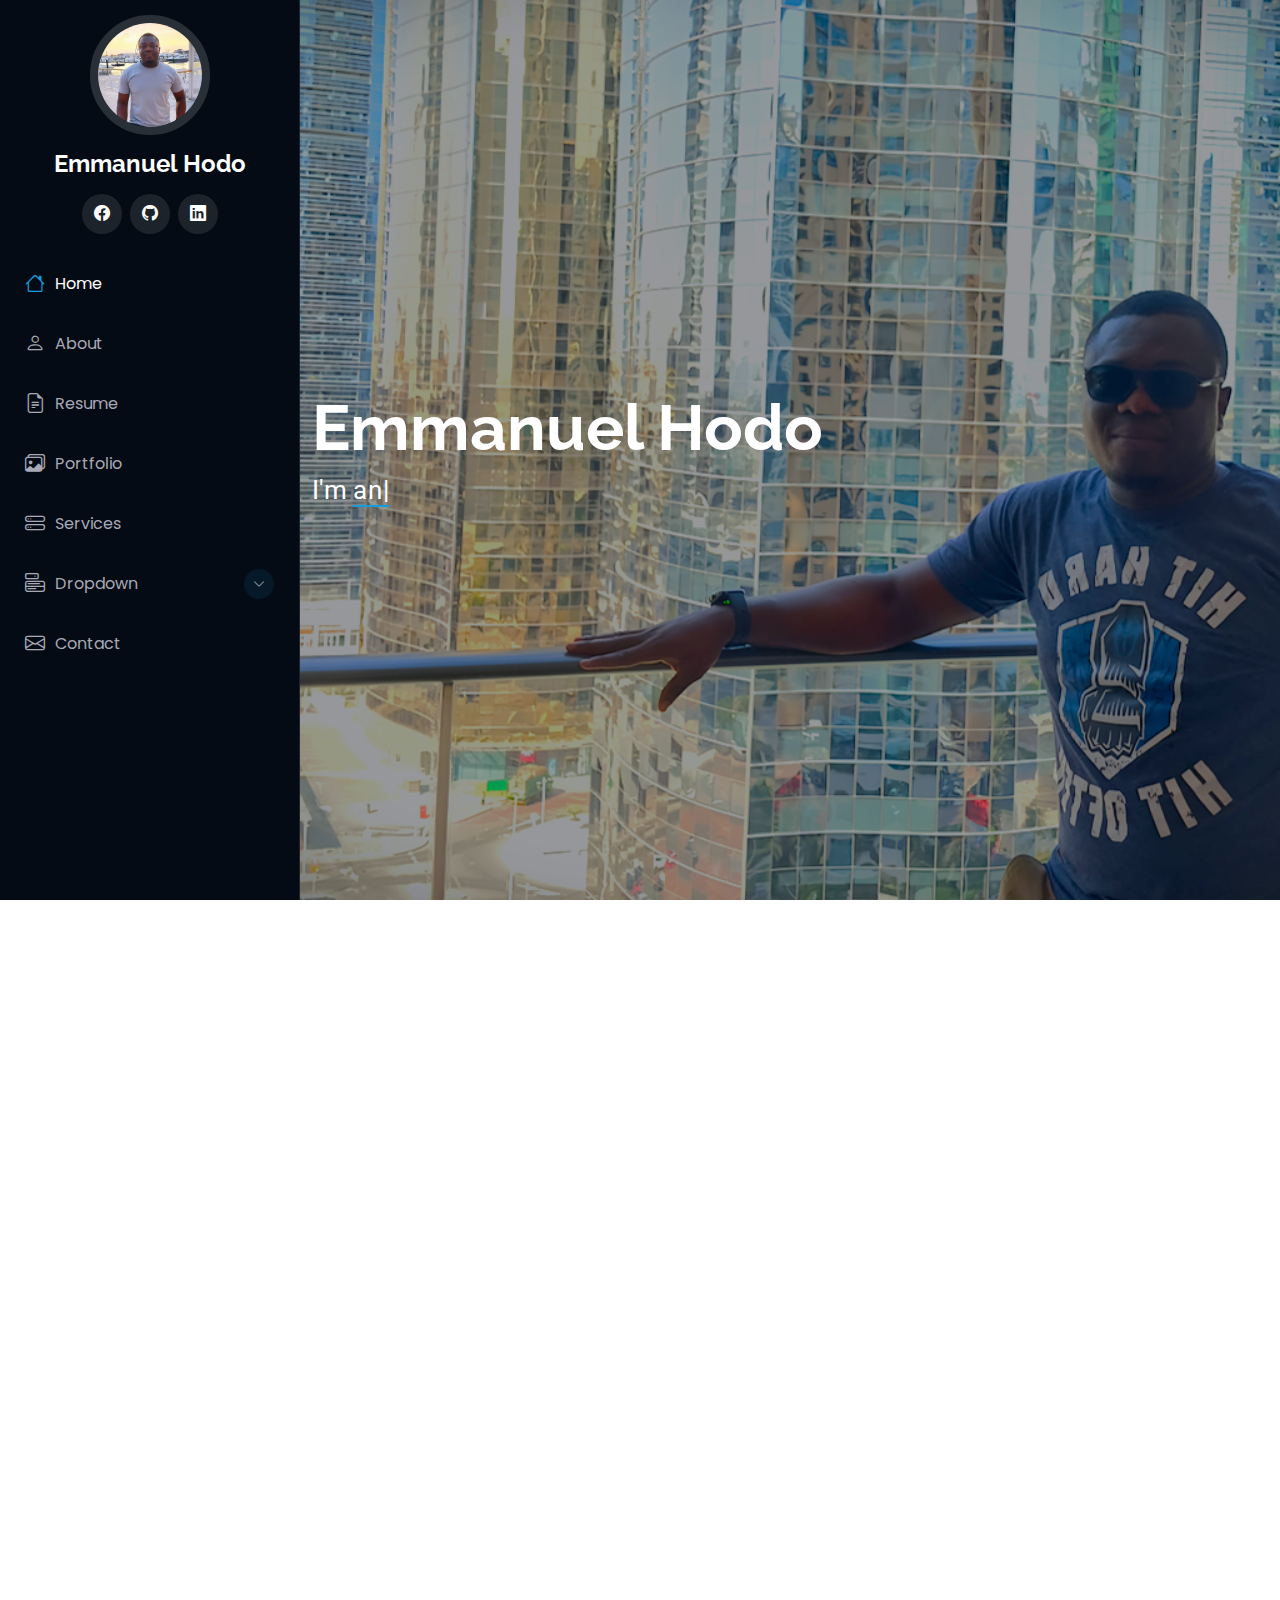
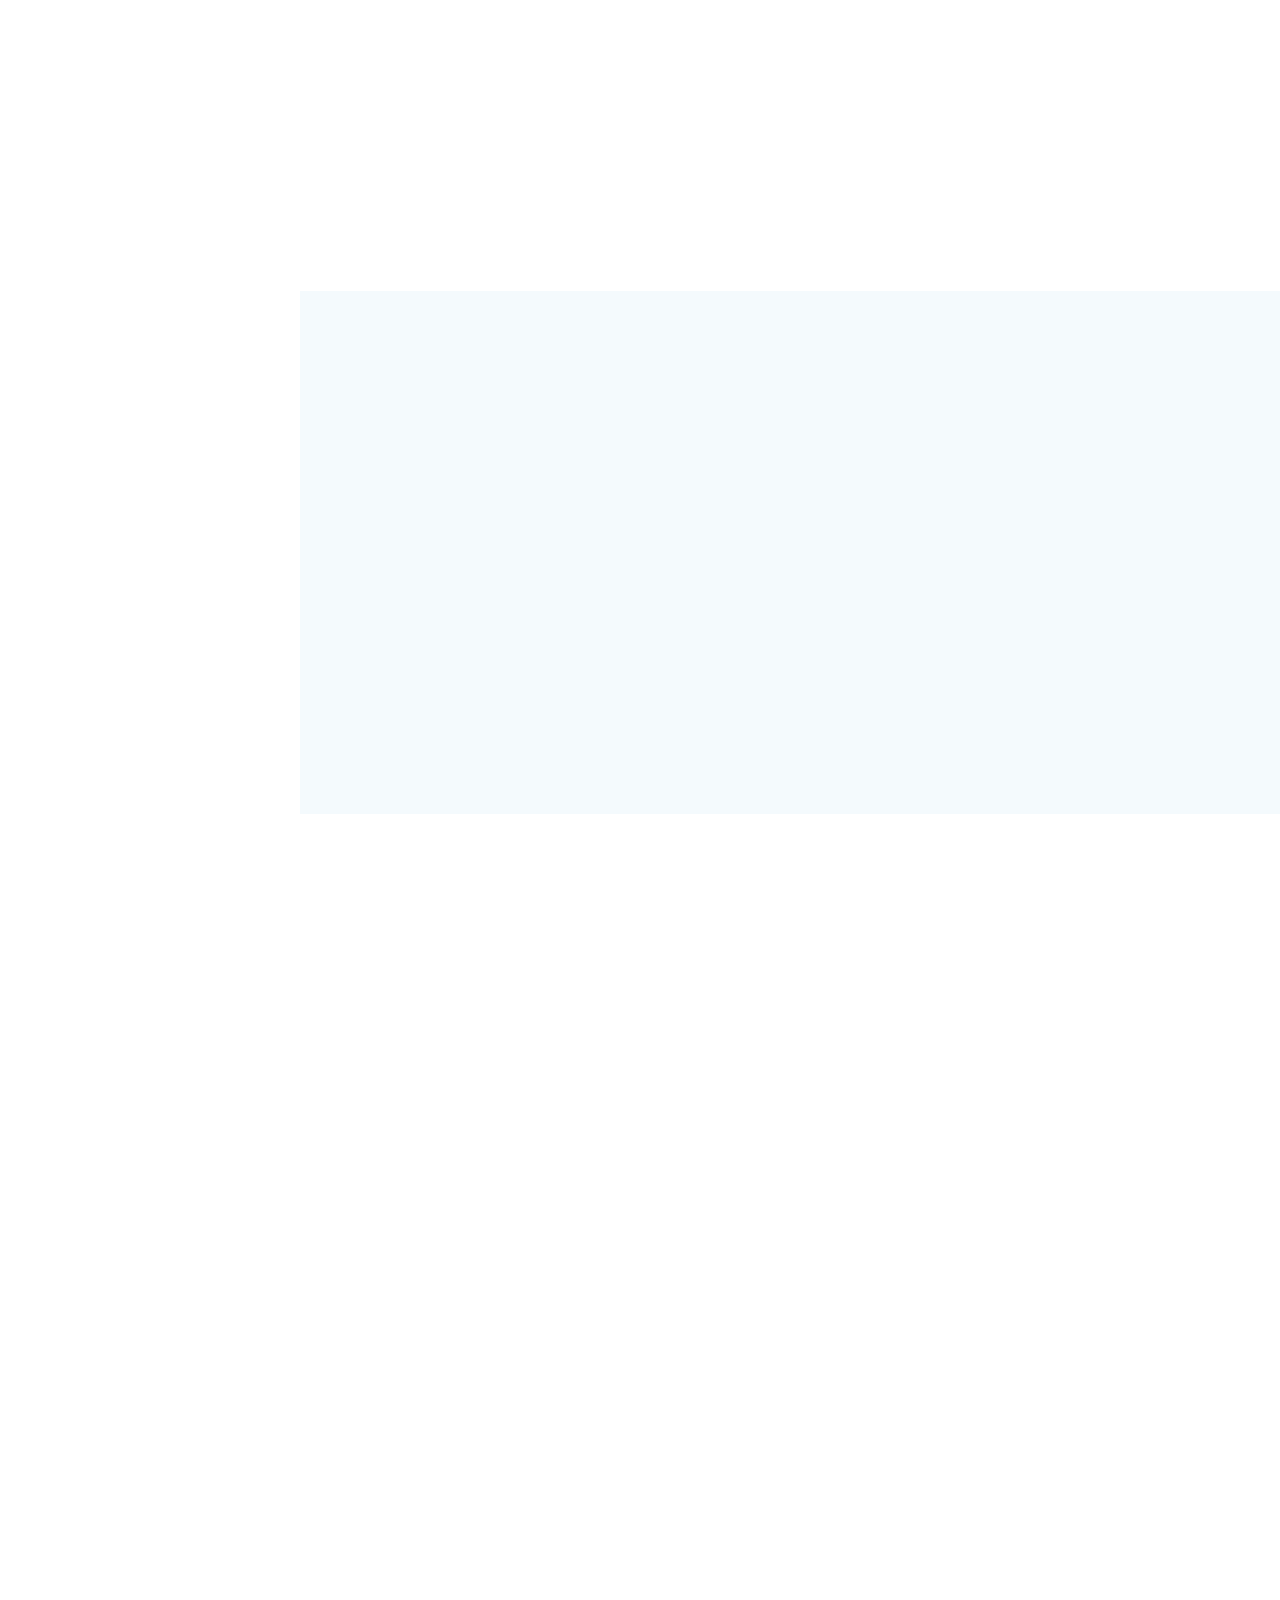
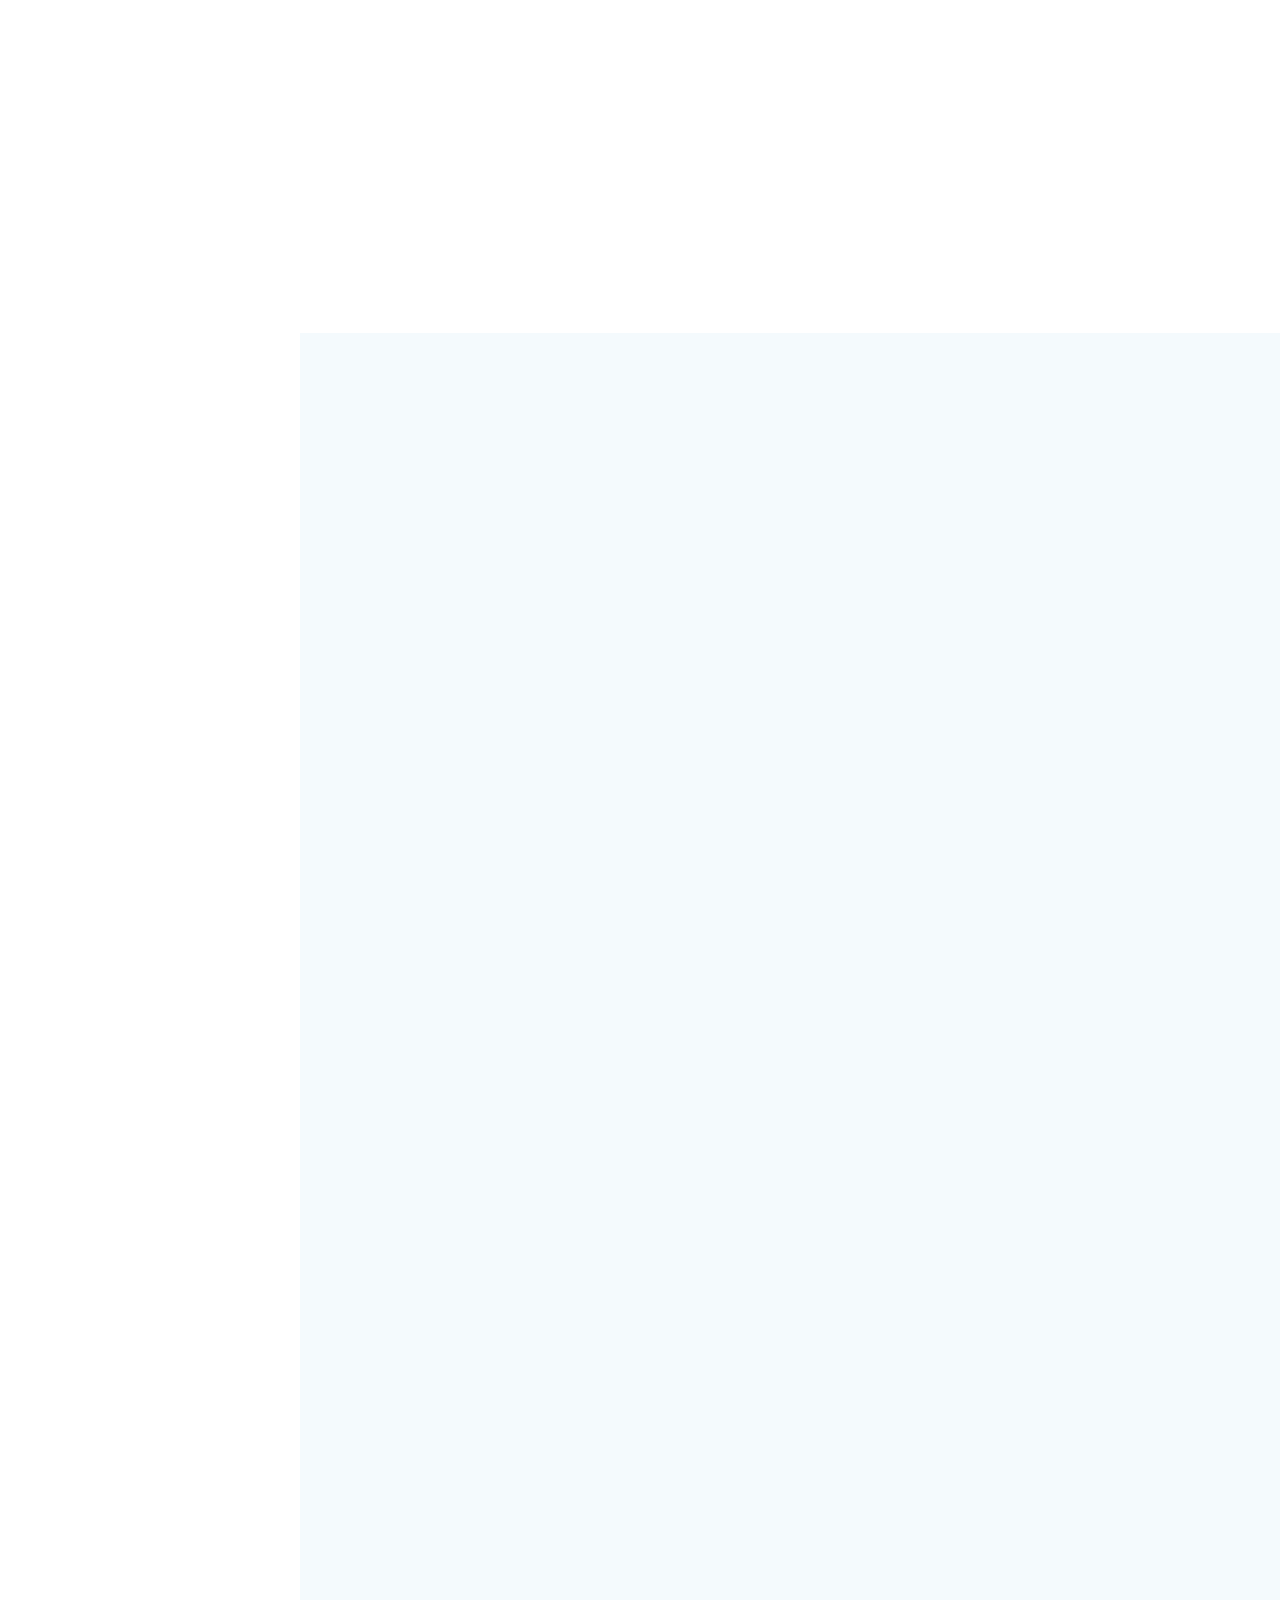
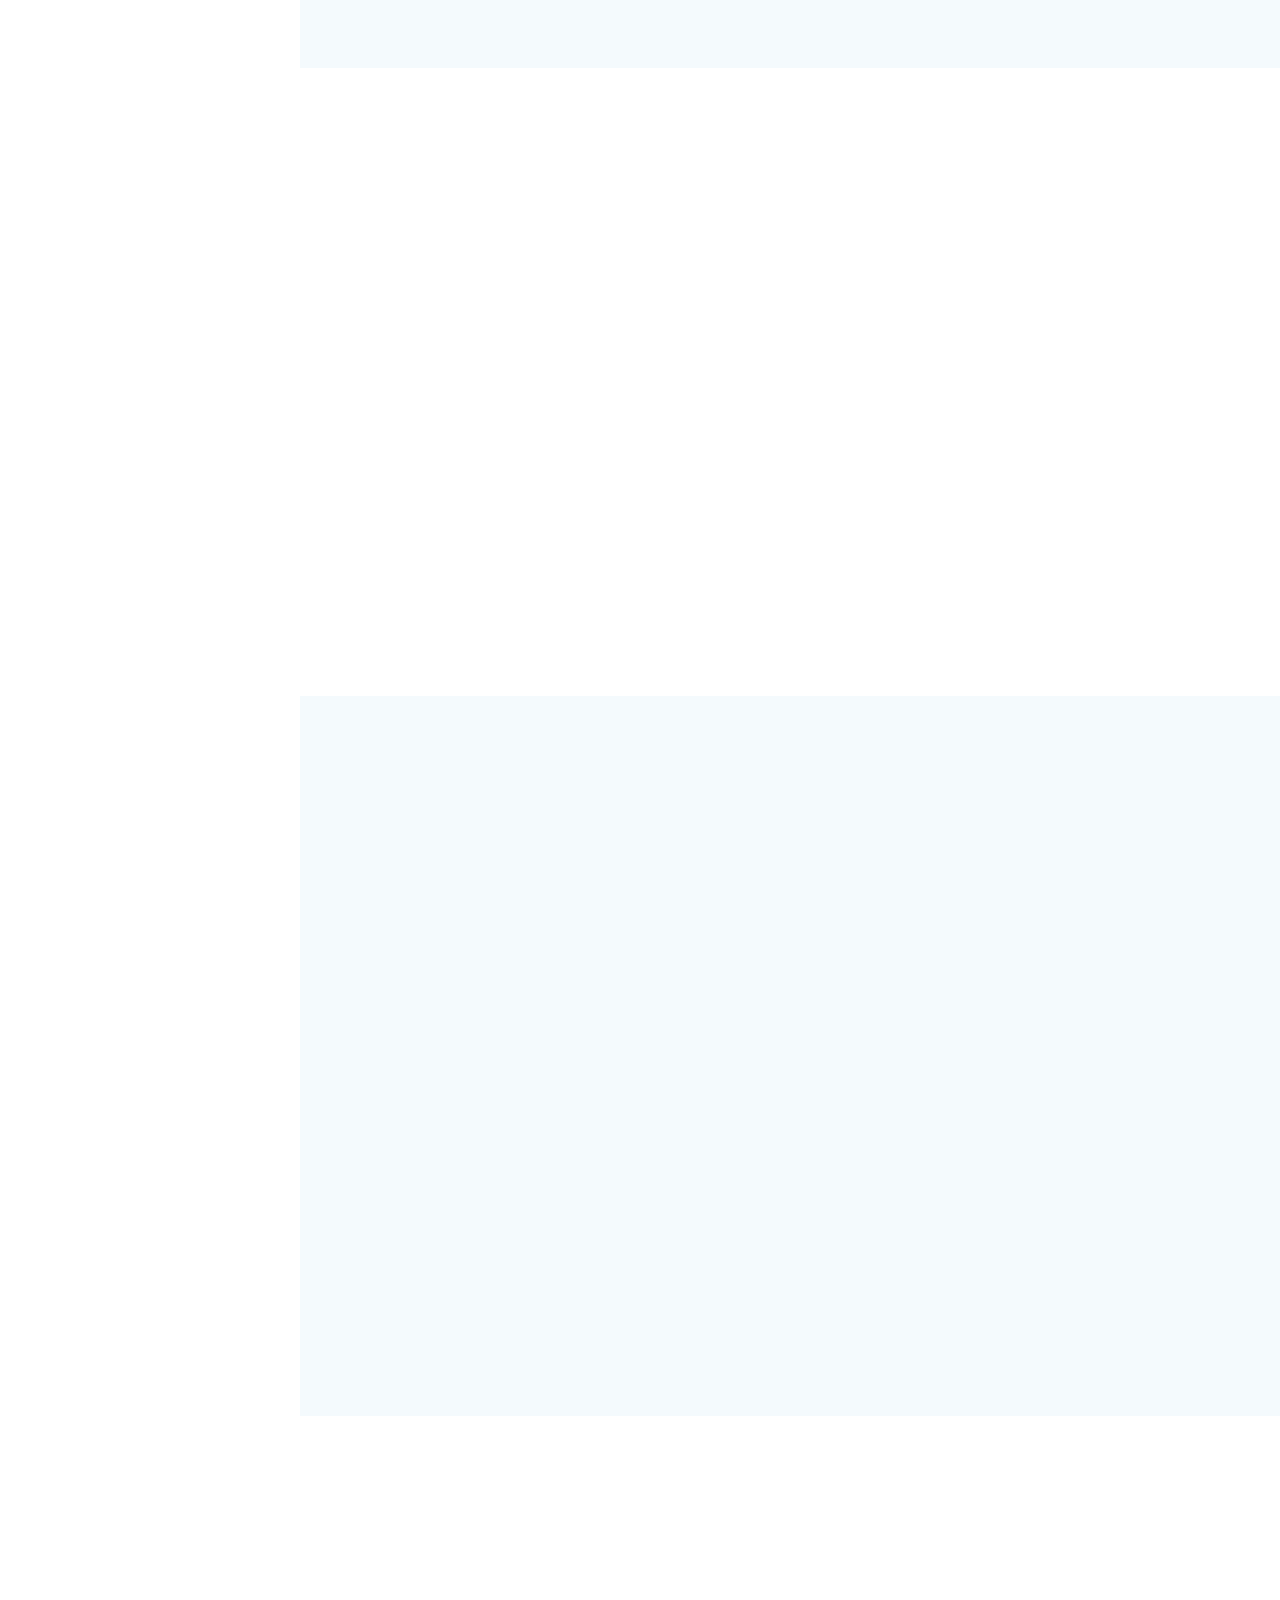
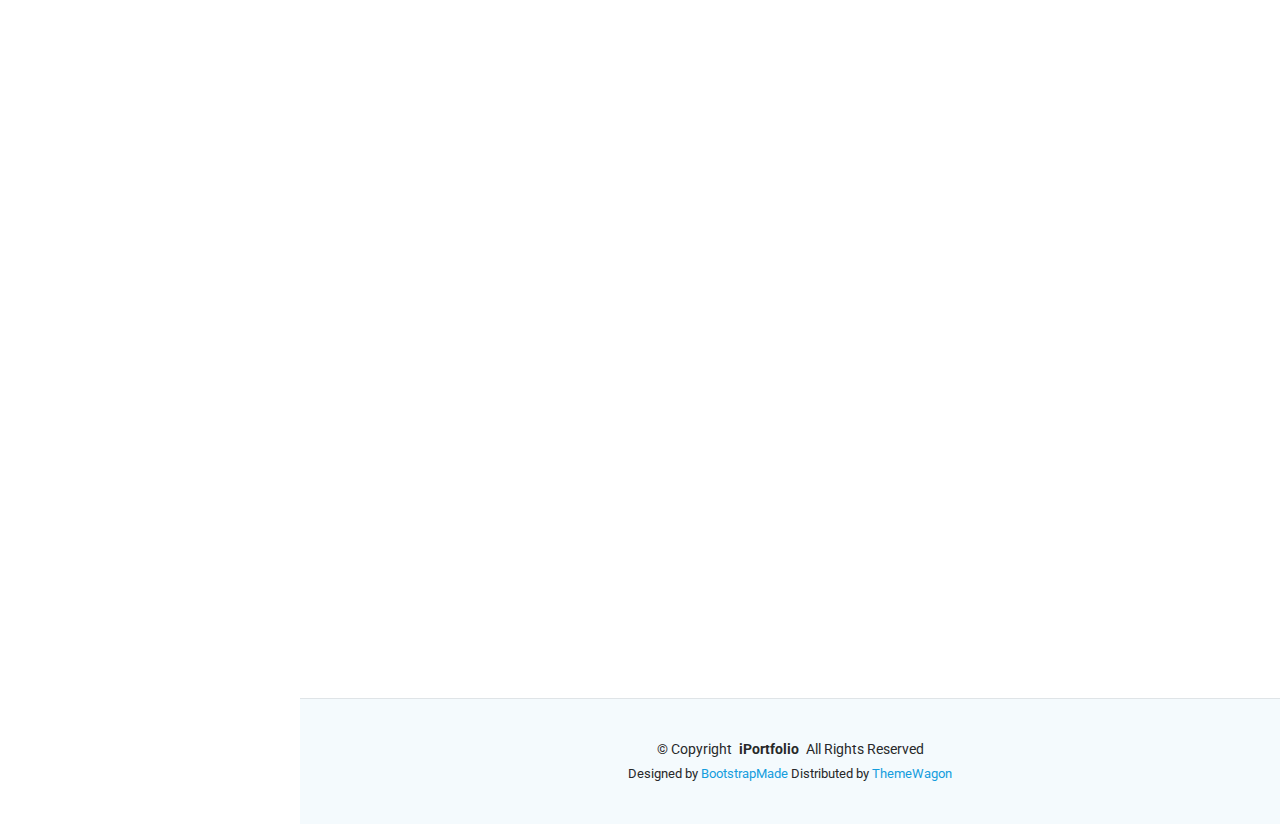
<file: index.html>
<!DOCTYPE html>
<html lang="en">
  <head>
    <meta charset="utf-8" />
    <meta content="width=device-width, initial-scale=1.0" name="viewport" />
    <title>Index - iPortfolio Bootstrap Template</title>
    <meta content="" name="description" />
    <meta content="" name="keywords" />

    <!-- Favicons -->
    <link href="assets/img/favicon.png" rel="icon" />
    <link href="assets/img/apple-touch-icon.png" rel="apple-touch-icon" />

    <!-- Fonts -->
    <link href="https://fonts.googleapis.com" rel="preconnect" />
    <link href="https://fonts.gstatic.com" rel="preconnect" crossorigin />
    <link
      href="https://fonts.googleapis.com/css2?family=Roboto:ital,wght@0,100;0,300;0,400;0,500;0,700;0,900;1,100;1,300;1,400;1,500;1,700;1,900&family=Poppins:ital,wght@0,100;0,200;0,300;0,400;0,500;0,600;0,700;0,800;0,900;1,100;1,200;1,300;1,400;1,500;1,600;1,700;1,800;1,900&family=Raleway:ital,wght@0,100;0,200;0,300;0,400;0,500;0,600;0,700;0,800;0,900;1,100;1,200;1,300;1,400;1,500;1,600;1,700;1,800;1,900&display=swap"
      rel="stylesheet"
    />

    <!-- Vendor CSS Files -->
    <link
      href="assets/vendor/bootstrap/css/bootstrap.min.css"
      rel="stylesheet"
    />
    <link
      href="assets/vendor/bootstrap-icons/bootstrap-icons.css"
      rel="stylesheet"
    />
    <link href="assets/vendor/aos/aos.css" rel="stylesheet" />
    <link
      href="assets/vendor/glightbox/css/glightbox.min.css"
      rel="stylesheet"
    />
    <link href="assets/vendor/swiper/swiper-bundle.min.css" rel="stylesheet" />

    <!-- Main CSS File -->
    <link href="assets/css/main.css" rel="stylesheet" />
  </head>

  <body class="index-page">
    <header id="header" class="header dark-background d-flex flex-column">
      <i class="header-toggle d-xl-none bi bi-list"></i>

      <div class="profile-img">
        <img
          src="assets/img/profile3.jpeg"
          alt=""
          class="img-fluid rounded-circle"
        />
      </div>

      <a
        href="index.html"
        class="logo d-flex align-items-center justify-content-center"
      >
        <!-- Uncomment the line below if you also wish to use an image logo -->
        <!-- <img src="assets/img/logo.png" alt=""> -->
        <h1 class="sitename">Emmanuel Hodo</h1>
      </a>

      <div class="social-links text-center">
        <!-- <a href="#" class="twitter"><i class="bi bi-twitter-x"></i></a> -->
        <a href="#" target="_blank" class="facebook"><i class="bi bi-facebook"></i></a>
        <a href="#" target="_blank" class="github" ><i class="bi bi-github"></i></a>
        <!-- <a href="#" class="google-plus"><i class="bi bi-skype"></i></a> -->
        <a href="https://www.linkedin.com/in/emmanuel-hodo/" target="_blank" class="linkedin"><i class="bi bi-linkedin"></i></a>
      </div>

      <nav id="navmenu" class="navmenu">
        <ul>
          <li>
            <a href="#hero" class="active"
              ><i class="bi bi-house navicon"></i>Home</a
            >
          </li>
          <li>
            <a href="#about"><i class="bi bi-person navicon"></i> About</a>
          </li>
          <li>
            <a href="#resume"
              ><i class="bi bi-file-earmark-text navicon"></i> Resume</a
            >
          </li>
          <li>
            <a href="#portfolio"
              ><i class="bi bi-images navicon"></i> Portfolio</a
            >
          </li>
          <li>
            <a href="#services"
              ><i class="bi bi-hdd-stack navicon"></i> Services</a
            >
          </li>
          <li class="dropdown">
            <a href="#"
              ><i class="bi bi-menu-button navicon"></i> <span>Dropdown</span>
              <i class="bi bi-chevron-down toggle-dropdown"></i
            ></a>
            <ul>
              <li><a href="#">Dropdown 1</a></li>
              <li class="dropdown">
                <a href="#"
                  ><span>Deep Dropdown</span>
                  <i class="bi bi-chevron-down toggle-dropdown"></i
                ></a>
                <ul>
                  <li><a href="#">Deep Dropdown 1</a></li>
                  <li><a href="#">Deep Dropdown 2</a></li>
                  <li><a href="#">Deep Dropdown 3</a></li>
                  <li><a href="#">Deep Dropdown 4</a></li>
                  <li><a href="#">Deep Dropdown 5</a></li>
                </ul>
              </li>
              <li><a href="#">Dropdown 2</a></li>
              <li><a href="#">Dropdown 3</a></li>
              <li><a href="#">Dropdown 4</a></li>
            </ul>
          </li>
          <li>
            <a href="#contact"
              ><i class="bi bi-envelope navicon"></i> Contact</a
            >
          </li>
        </ul>
      </nav>
    </header>

    <main class="main">
      <!-- Hero Section -->
      <section id="hero" class="hero section dark-background">
        <!-- <img src="assets/img/hero-bg.jpg" alt="" data-aos="fade-in" class=""> -->
        <img src="assets/img/home2.png" alt="" data-aos="fade-in" class="" />

        <div class="container" data-aos="fade-up" data-aos-delay="100">
          <h2>Emmanuel Hodo</h2>
          <p>
            I'm 
            <span
              class="typed"
              data-typed-items="an Aspiring Software Engineer, a Web Developer, an IoT enthusiast, a Tech Lover :)"
              >Designer</span
            ><span
              class="typed-cursor typed-cursor--blink"
              aria-hidden="true"
            ></span
            ><span
              class="typed-cursor typed-cursor--blink"
              aria-hidden="true"
            ></span>
          </p>
        </div>
      </section>
      <!-- /Hero Section -->

      <!-- About Section -->
      <section id="about" class="about section">
        <!-- Section Title -->
        <div class="container section-title" data-aos="fade-up">
          <h2>About Me.</h2>
          <p>
            I build web and IoT solutions with a passion for software engineering and innovation. 
            With hands-on experience across tech infrastructures and smart systems, I'm on a mission to create impactful technology and lead future ventures.
          </p>
        </div>
        <!-- End Section Title -->

        <div class="container" data-aos="fade-up" data-aos-delay="100">
          <div class="row gy-4 justify-content-center">
            <div class="col-lg-4">
              <img
                src="assets/img/profile3.jpeg"
                class="img-fluid"
                alt=""
              />
            </div>
            <div class="col-lg-8 content">
              <h2>Aspiring Software Engineer (Web | IoT Solutions).</h2>
              <p class="fst-italic py-3">
                
              </p>
              <div class="row">
                <div class="col-lg-6">
                  <ul>
                    <li>
                      <i class="bi bi-chevron-right"></i>
                      <strong>Birthday:</strong> <span>24th Jan</span>
                    </li>
                    <li>
                      <i class="bi bi-chevron-right"></i>
                      <strong>Website:</strong> <span>www.example.com</span>
                    </li>
                    <li>
                      <i class="bi bi-chevron-right"></i>
                      <strong>Phone:</strong> <span>+233 245 12 51 99</span>
                    </li>
                    <li>
                      <i class="bi bi-chevron-right"></i>
                      <strong>City:</strong> <span>Accra, GHANA</span>
                    </li>
                  </ul>
                </div>
                <div class="col-lg-6">
                  <ul>
                    <li>
                      <i class="bi bi-chevron-right"></i> <strong>Age:</strong>
                      <span>30</span>
                    </li>
                    <li>
                      <i class="bi bi-chevron-right"></i>
                      <strong>Degree:</strong> <span>BTech Computer Science</span>
                    </li>
                    <li>
                      <i class="bi bi-chevron-right"></i>
                      <strong>Email:</strong> <span>emmajay099@gmail.com</span>
                    </li>
                    <li>
                      <i class="bi bi-chevron-right"></i>
                      <strong>Freelance:</strong> <span>Available</span>
                    </li>
                  </ul>
                </div>
              </div>
              <p class="py-3">
                I am a passionate and results-driven technology professional with expertise in building Web Applications and IoT Solutions. 
                With a strong foundation in Computer Science and hands-on experience in IT operations, I am dedicated to creating innovative systems that solve real-world problems. 
                I am currently open to freelance and full-time opportunities where I can apply my skills, learn, and grow as a software engineer.
              </p>
            </div>
          </div>
        </div>
      </section>
      <!-- /About Section -->

      <!-- Stats Section -->
      <section id="stats" class="stats section">
        <div class="container" data-aos="fade-up" data-aos-delay="100">
          <div class="row gy-4">
            <div class="col-lg-4 col-md-6">
              <div class="stats-item">
                <i class="bi bi-emoji-smile"></i>
                <span
                  data-purecounter-start="0"
                  data-purecounter-end="232"
                  data-purecounter-duration="1"
                  class="purecounter"
                ></span>
                <p>
                  <strong>Happy Clients</strong>
                </p>
              </div>
            </div>
            <!-- End Stats Item -->

            <div class="col-lg-4 col-md-6">
              <div class="stats-item">
                <i class="bi bi-journal-richtext"></i>
                <span
                  data-purecounter-start="0"
                  data-purecounter-end="521"
                  data-purecounter-duration="1"
                  class="purecounter"
                ></span>
                <p>
                  <strong>Projects</strong>
                </p>
              </div>
            </div>
            <!-- End Stats Item -->

            <div class="col-lg-4 col-md-6">
              <div class="stats-item">
                <i class="bi bi-headset"></i>
                <span
                  data-purecounter-start="0"
                  data-purecounter-end="1453"
                  data-purecounter-duration="1"
                  class="purecounter"
                ></span>
                <p>
                  <strong>Collaborations</strong>
                </p>
              </div>
            </div>
            <!-- End Stats Item -->

            <!-- <div class="col-lg-3 col-md-6">
              <div class="stats-item">
                <i class="bi bi-people"></i>
                <span
                  data-purecounter-start="0"
                  data-purecounter-end="32"
                  data-purecounter-duration="1"
                  class="purecounter"
                ></span>
                <p>
                  <strong>Hard Workers</strong>
                </p>
              </div>
            </div> -->
            <!-- End Stats Item -->
          </div>
        </div>
      </section>
      <!-- /Stats Section -->

      <!-- Skills Section -->
      <section id="skills" class="skills section light-background">
        <!-- Section Title -->
        <div class="container section-title" data-aos="fade-up">
          <h2>Skills</h2>
          <p>
            Necessitatibus eius consequatur ex aliquid fuga eum quidem sint
            consectetur velit
          </p>
        </div>
        <!-- End Section Title -->

        <div class="container" data-aos="fade-up" data-aos-delay="100">
          <div class="row skills-content skills-animation">
            <div class="col-lg-6">
              <div class="progress">
                <span class="skill"
                  ><span>HTML</span> <i class="val">100%</i></span
                >
                <div class="progress-bar-wrap">
                  <div
                    class="progress-bar"
                    role="progressbar"
                    aria-valuenow="100"
                    aria-valuemin="0"
                    aria-valuemax="100"
                  ></div>
                </div>
              </div>
              <!-- End Skills Item -->

              <div class="progress">
                <span class="skill"
                  ><span>CSS</span> <i class="val">90%</i></span
                >
                <div class="progress-bar-wrap">
                  <div
                    class="progress-bar"
                    role="progressbar"
                    aria-valuenow="90"
                    aria-valuemin="0"
                    aria-valuemax="100"
                  ></div>
                </div>
              </div>
              <!-- End Skills Item -->

              <div class="progress">
                <span class="skill"
                  ><span>JavaScript</span> <i class="val">60%</i></span
                >
                <div class="progress-bar-wrap">
                  <div
                    class="progress-bar"
                    role="progressbar"
                    aria-valuenow="60"
                    aria-valuemin="0"
                    aria-valuemax="100"
                  ></div>
                </div>
              </div>
              <!-- End Skills Item -->
              <div class="progress">
                <span class="skill"
                  ><span>Python</span> <i class="val">90%</i></span
                >
                <div class="progress-bar-wrap">
                  <div
                    class="progress-bar"
                    role="progressbar"
                    aria-valuenow="90"
                    aria-valuemin="0"
                    aria-valuemax="100"
                  ></div>
                </div>
              </div>
              <!-- End Skills Item -->
            </div>

            <div class="col-lg-6">
              <div class="progress">
                <span class="skill"
                  ><span>PHP/Laravel</span> <i class="val">90%</i></span
                >
                <div class="progress-bar-wrap">
                  <div
                    class="progress-bar"
                    role="progressbar"
                    aria-valuenow="90"
                    aria-valuemin="0"
                    aria-valuemax="100"
                  ></div>
                </div>
              </div>
              <!-- End Skills Item -->

              <div class="progress">
                <span class="skill"
                  ><span>Typescript/Angular</span> <i class="val">75%</i></span
                >
                <div class="progress-bar-wrap">
                  <div
                    class="progress-bar"
                    role="progressbar"
                    aria-valuenow="75"
                    aria-valuemin="0"
                    aria-valuemax="100"
                  ></div>
                </div>
              </div>
              <!-- End Skills Item -->

              <div class="progress">
                <span class="skill"
                  ><span>RASPBERRY PI / IoT</span> <i class="val">90%</i></span
                >
                <div class="progress-bar-wrap">
                  <div
                    class="progress-bar"
                    role="progressbar"
                    aria-valuenow="90"
                    aria-valuemin="0"
                    aria-valuemax="100"
                  ></div>
                </div>
              </div>
              <!-- End Skills Item -->
              <div class="progress">
                <span class="skill"
                  ><span>SRE TOOLS (SPLUNK, SOLARWINDS)</span> <i class="val">80%</i></span
                >
                <div class="progress-bar-wrap">
                  <div
                    class="progress-bar"
                    role="progressbar"
                    aria-valuenow="80"
                    aria-valuemin="0"
                    aria-valuemax="100"
                  ></div>
                </div>
              </div>
              <!-- End Skills Item -->
            </div>
          </div>
        </div>
      </section>
      <!-- /Skills Section -->

      <!-- Resume Section -->
      <section id="resume" class="resume section">
        <!-- Section Title -->
        <div class="container section-title" data-aos="fade-up">
          <h2>Resume</h2>
          <p>
            Magnam dolores commodi suscipit. Necessitatibus eius consequatur ex
            aliquid fuga eum quidem. Sit sint consectetur velit. Quisquam quos
            quisquam cupiditate. Et nemo qui impedit suscipit alias ea. Quia
            fugiat sit in iste officiis commodi quidem hic quas.
          </p>
        </div>
        <!-- End Section Title -->

        <div class="container">
          <div class="row">
            <div class="col-lg-6" data-aos="fade-up" data-aos-delay="100">
              <h3 class="resume-title">Sumary</h3>

              <div class="resume-item pb-0">
                <h4>Brandon Johnson</h4>
                <p>
                  <em
                    >Innovative and deadline-driven Graphic Designer with 3+
                    years of experience designing and developing user-centered
                    digital/print marketing material from initial concept to
                    final, polished deliverable.</em
                  >
                </p>
                <ul>
                  <li>Portland par 127,Orlando, FL</li>
                  <li>(123) 456-7891</li>
                  <li>alice.barkley@example.com</li>
                </ul>
              </div>
              <!-- Edn Resume Item -->

              <h3 class="resume-title">Education</h3>
              <div class="resume-item">
                <h4>Master of Fine Arts &amp; Graphic Design</h4>
                <h5>2015 - 2016</h5>
                <p><em>Rochester Institute of Technology, Rochester, NY</em></p>
                <p>
                  Qui deserunt veniam. Et sed aliquam labore tempore sed
                  quisquam iusto autem sit. Ea vero voluptatum qui ut
                  dignissimos deleniti nerada porti sand markend
                </p>
              </div>
              <!-- Edn Resume Item -->

              <div class="resume-item">
                <h4>Bachelor of Fine Arts &amp; Graphic Design</h4>
                <h5>2010 - 2014</h5>
                <p><em>Rochester Institute of Technology, Rochester, NY</em></p>
                <p>
                  Quia nobis sequi est occaecati aut. Repudiandae et iusto quae
                  reiciendis et quis Eius vel ratione eius unde vitae rerum
                  voluptates asperiores voluptatem Earum molestiae consequatur
                  neque etlon sader mart dila
                </p>
              </div>
              <!-- Edn Resume Item -->
            </div>

            <div class="col-lg-6" data-aos="fade-up" data-aos-delay="200">
              <h3 class="resume-title">Professional Experience</h3>
              <div class="resume-item">
                <h4>Senior graphic design specialist</h4>
                <h5>2019 - Present</h5>
                <p><em>Experion, New York, NY </em></p>
                <ul>
                  <li>
                    Lead in the design, development, and implementation of the
                    graphic, layout, and production communication materials
                  </li>
                  <li>
                    Delegate tasks to the 7 members of the design team and
                    provide counsel on all aspects of the project.
                  </li>
                  <li>
                    Supervise the assessment of all graphic materials in order
                    to ensure quality and accuracy of the design
                  </li>
                  <li>
                    Oversee the efficient use of production project budgets
                    ranging from $2,000 - $25,000
                  </li>
                </ul>
              </div>
              <!-- Edn Resume Item -->

              <div class="resume-item">
                <h4>Graphic design specialist</h4>
                <h5>2017 - 2018</h5>
                <p><em>Stepping Stone Advertising, New York, NY</em></p>
                <ul>
                  <li>
                    Developed numerous marketing programs (logos,
                    brochures,infographics, presentations, and advertisements).
                  </li>
                  <li>
                    Managed up to 5 projects or tasks at a given time while
                    under pressure
                  </li>
                  <li>
                    Recommended and consulted with clients on the most
                    appropriate graphic design
                  </li>
                  <li>
                    Created 4+ design presentations and proposals a month for
                    clients and account managers
                  </li>
                </ul>
              </div>
              <!-- Edn Resume Item -->
            </div>
          </div>
        </div>
      </section>
      <!-- /Resume Section -->

      <!-- Portfolio Section -->
      <section id="portfolio" class="portfolio section light-background">
        <!-- Section Title -->
        <div class="container section-title" data-aos="fade-up">
          <h2>Portfolio</h2>
          <p>
            Magnam dolores commodi suscipit. Necessitatibus eius consequatur ex
            aliquid fuga eum quidem. Sit sint consectetur velit. Quisquam quos
            quisquam cupiditate. Et nemo qui impedit suscipit alias ea. Quia
            fugiat sit in iste officiis commodi quidem hic quas.
          </p>
        </div>
        <!-- End Section Title -->

        <div class="container">
          <div
            class="isotope-layout"
            data-default-filter="*"
            data-layout="masonry"
            data-sort="original-order"
          >
            <ul
              class="portfolio-filters isotope-filters"
              data-aos="fade-up"
              data-aos-delay="100"
            >
              <li data-filter="*" class="filter-active">All</li>
              <li data-filter=".filter-app">App</li>
              <li data-filter=".filter-product">Product</li>
              <li data-filter=".filter-branding">Branding</li>
              <li data-filter=".filter-books">Books</li>
            </ul>
            <!-- End Portfolio Filters -->

            <div
              class="row gy-4 isotope-container"
              data-aos="fade-up"
              data-aos-delay="200"
            >
              <div
                class="col-lg-4 col-md-6 portfolio-item isotope-item filter-app"
              >
                <div class="portfolio-content h-100">
                  <img
                    src="assets/img/portfolio/app-1.jpg"
                    class="img-fluid"
                    alt=""
                  />
                  <div class="portfolio-info">
                    <h4>App 1</h4>
                    <p>Lorem ipsum, dolor sit amet consectetur</p>
                    <a
                      href="assets/img/portfolio/app-1.jpg"
                      title="App 1"
                      data-gallery="portfolio-gallery-app"
                      class="glightbox preview-link"
                      ><i class="bi bi-zoom-in"></i
                    ></a>
                    <a
                      href="portfolio-details.html"
                      title="More Details"
                      class="details-link"
                      ><i class="bi bi-link-45deg"></i
                    ></a>
                  </div>
                </div>
              </div>
              <!-- End Portfolio Item -->

              <div
                class="col-lg-4 col-md-6 portfolio-item isotope-item filter-product"
              >
                <div class="portfolio-content h-100">
                  <img
                    src="assets/img/portfolio/product-1.jpg"
                    class="img-fluid"
                    alt=""
                  />
                  <div class="portfolio-info">
                    <h4>Product 1</h4>
                    <p>Lorem ipsum, dolor sit amet consectetur</p>
                    <a
                      href="assets/img/portfolio/product-1.jpg"
                      title="Product 1"
                      data-gallery="portfolio-gallery-product"
                      class="glightbox preview-link"
                      ><i class="bi bi-zoom-in"></i
                    ></a>
                    <a
                      href="portfolio-details.html"
                      title="More Details"
                      class="details-link"
                      ><i class="bi bi-link-45deg"></i
                    ></a>
                  </div>
                </div>
              </div>
              <!-- End Portfolio Item -->

              <div
                class="col-lg-4 col-md-6 portfolio-item isotope-item filter-branding"
              >
                <div class="portfolio-content h-100">
                  <img
                    src="assets/img/portfolio/branding-1.jpg"
                    class="img-fluid"
                    alt=""
                  />
                  <div class="portfolio-info">
                    <h4>Branding 1</h4>
                    <p>Lorem ipsum, dolor sit amet consectetur</p>
                    <a
                      href="assets/img/portfolio/branding-1.jpg"
                      title="Branding 1"
                      data-gallery="portfolio-gallery-branding"
                      class="glightbox preview-link"
                      ><i class="bi bi-zoom-in"></i
                    ></a>
                    <a
                      href="portfolio-details.html"
                      title="More Details"
                      class="details-link"
                      ><i class="bi bi-link-45deg"></i
                    ></a>
                  </div>
                </div>
              </div>
              <!-- End Portfolio Item -->

              <div
                class="col-lg-4 col-md-6 portfolio-item isotope-item filter-books"
              >
                <div class="portfolio-content h-100">
                  <img
                    src="assets/img/portfolio/books-1.jpg"
                    class="img-fluid"
                    alt=""
                  />
                  <div class="portfolio-info">
                    <h4>Books 1</h4>
                    <p>Lorem ipsum, dolor sit amet consectetur</p>
                    <a
                      href="assets/img/portfolio/books-1.jpg"
                      title="Branding 1"
                      data-gallery="portfolio-gallery-book"
                      class="glightbox preview-link"
                      ><i class="bi bi-zoom-in"></i
                    ></a>
                    <a
                      href="portfolio-details.html"
                      title="More Details"
                      class="details-link"
                      ><i class="bi bi-link-45deg"></i
                    ></a>
                  </div>
                </div>
              </div>
              <!-- End Portfolio Item -->

              <div
                class="col-lg-4 col-md-6 portfolio-item isotope-item filter-app"
              >
                <div class="portfolio-content h-100">
                  <img
                    src="assets/img/portfolio/app-2.jpg"
                    class="img-fluid"
                    alt=""
                  />
                  <div class="portfolio-info">
                    <h4>App 2</h4>
                    <p>Lorem ipsum, dolor sit amet consectetur</p>
                    <a
                      href="assets/img/portfolio/app-2.jpg"
                      title="App 2"
                      data-gallery="portfolio-gallery-app"
                      class="glightbox preview-link"
                      ><i class="bi bi-zoom-in"></i
                    ></a>
                    <a
                      href="portfolio-details.html"
                      title="More Details"
                      class="details-link"
                      ><i class="bi bi-link-45deg"></i
                    ></a>
                  </div>
                </div>
              </div>
              <!-- End Portfolio Item -->

              <div
                class="col-lg-4 col-md-6 portfolio-item isotope-item filter-product"
              >
                <div class="portfolio-content h-100">
                  <img
                    src="assets/img/portfolio/product-2.jpg"
                    class="img-fluid"
                    alt=""
                  />
                  <div class="portfolio-info">
                    <h4>Product 2</h4>
                    <p>Lorem ipsum, dolor sit amet consectetur</p>
                    <a
                      href="assets/img/portfolio/product-2.jpg"
                      title="Product 2"
                      data-gallery="portfolio-gallery-product"
                      class="glightbox preview-link"
                      ><i class="bi bi-zoom-in"></i
                    ></a>
                    <a
                      href="portfolio-details.html"
                      title="More Details"
                      class="details-link"
                      ><i class="bi bi-link-45deg"></i
                    ></a>
                  </div>
                </div>
              </div>
              <!-- End Portfolio Item -->

              <div
                class="col-lg-4 col-md-6 portfolio-item isotope-item filter-branding"
              >
                <div class="portfolio-content h-100">
                  <img
                    src="assets/img/portfolio/branding-2.jpg"
                    class="img-fluid"
                    alt=""
                  />
                  <div class="portfolio-info">
                    <h4>Branding 2</h4>
                    <p>Lorem ipsum, dolor sit amet consectetur</p>
                    <a
                      href="assets/img/portfolio/branding-2.jpg"
                      title="Branding 2"
                      data-gallery="portfolio-gallery-branding"
                      class="glightbox preview-link"
                      ><i class="bi bi-zoom-in"></i
                    ></a>
                    <a
                      href="portfolio-details.html"
                      title="More Details"
                      class="details-link"
                      ><i class="bi bi-link-45deg"></i
                    ></a>
                  </div>
                </div>
              </div>
              <!-- End Portfolio Item -->

              <div
                class="col-lg-4 col-md-6 portfolio-item isotope-item filter-books"
              >
                <div class="portfolio-content h-100">
                  <img
                    src="assets/img/portfolio/books-2.jpg"
                    class="img-fluid"
                    alt=""
                  />
                  <div class="portfolio-info">
                    <h4>Books 2</h4>
                    <p>Lorem ipsum, dolor sit amet consectetur</p>
                    <a
                      href="assets/img/portfolio/books-2.jpg"
                      title="Branding 2"
                      data-gallery="portfolio-gallery-book"
                      class="glightbox preview-link"
                      ><i class="bi bi-zoom-in"></i
                    ></a>
                    <a
                      href="portfolio-details.html"
                      title="More Details"
                      class="details-link"
                      ><i class="bi bi-link-45deg"></i
                    ></a>
                  </div>
                </div>
              </div>
              <!-- End Portfolio Item -->

              <div
                class="col-lg-4 col-md-6 portfolio-item isotope-item filter-app"
              >
                <div class="portfolio-content h-100">
                  <img
                    src="assets/img/portfolio/app-3.jpg"
                    class="img-fluid"
                    alt=""
                  />
                  <div class="portfolio-info">
                    <h4>App 3</h4>
                    <p>Lorem ipsum, dolor sit amet consectetur</p>
                    <a
                      href="assets/img/portfolio/app-3.jpg"
                      title="App 3"
                      data-gallery="portfolio-gallery-app"
                      class="glightbox preview-link"
                      ><i class="bi bi-zoom-in"></i
                    ></a>
                    <a
                      href="portfolio-details.html"
                      title="More Details"
                      class="details-link"
                      ><i class="bi bi-link-45deg"></i
                    ></a>
                  </div>
                </div>
              </div>
              <!-- End Portfolio Item -->

              <div
                class="col-lg-4 col-md-6 portfolio-item isotope-item filter-product"
              >
                <div class="portfolio-content h-100">
                  <img
                    src="assets/img/portfolio/product-3.jpg"
                    class="img-fluid"
                    alt=""
                  />
                  <div class="portfolio-info">
                    <h4>Product 3</h4>
                    <p>Lorem ipsum, dolor sit amet consectetur</p>
                    <a
                      href="assets/img/portfolio/product-3.jpg"
                      title="Product 3"
                      data-gallery="portfolio-gallery-product"
                      class="glightbox preview-link"
                      ><i class="bi bi-zoom-in"></i
                    ></a>
                    <a
                      href="portfolio-details.html"
                      title="More Details"
                      class="details-link"
                      ><i class="bi bi-link-45deg"></i
                    ></a>
                  </div>
                </div>
              </div>
              <!-- End Portfolio Item -->

              <div
                class="col-lg-4 col-md-6 portfolio-item isotope-item filter-branding"
              >
                <div class="portfolio-content h-100">
                  <img
                    src="assets/img/portfolio/branding-3.jpg"
                    class="img-fluid"
                    alt=""
                  />
                  <div class="portfolio-info">
                    <h4>Branding 3</h4>
                    <p>Lorem ipsum, dolor sit amet consectetur</p>
                    <a
                      href="assets/img/portfolio/branding-3.jpg"
                      title="Branding 2"
                      data-gallery="portfolio-gallery-branding"
                      class="glightbox preview-link"
                      ><i class="bi bi-zoom-in"></i
                    ></a>
                    <a
                      href="portfolio-details.html"
                      title="More Details"
                      class="details-link"
                      ><i class="bi bi-link-45deg"></i
                    ></a>
                  </div>
                </div>
              </div>
              <!-- End Portfolio Item -->

              <div
                class="col-lg-4 col-md-6 portfolio-item isotope-item filter-books"
              >
                <div class="portfolio-content h-100">
                  <img
                    src="assets/img/portfolio/books-3.jpg"
                    class="img-fluid"
                    alt=""
                  />
                  <div class="portfolio-info">
                    <h4>Books 3</h4>
                    <p>Lorem ipsum, dolor sit amet consectetur</p>
                    <a
                      href="assets/img/portfolio/books-3.jpg"
                      title="Branding 3"
                      data-gallery="portfolio-gallery-book"
                      class="glightbox preview-link"
                      ><i class="bi bi-zoom-in"></i
                    ></a>
                    <a
                      href="portfolio-details.html"
                      title="More Details"
                      class="details-link"
                      ><i class="bi bi-link-45deg"></i
                    ></a>
                  </div>
                </div>
              </div>
              <!-- End Portfolio Item -->
            </div>
            <!-- End Portfolio Container -->
          </div>
        </div>
      </section>
      <!-- /Portfolio Section -->

      <!-- Services Section -->
      <section id="services" class="services section">
        <!-- Section Title -->
        <div class="container section-title" data-aos="fade-up">
          <h2>Services</h2>
          <p>
            Magnam dolores commodi suscipit. Necessitatibus eius consequatur ex
            aliquid fuga eum quidem. Sit sint consectetur velit. Quisquam quos
            quisquam cupiditate. Et nemo qui impedit suscipit alias ea. Quia
            fugiat sit in iste officiis commodi quidem hic quas.
          </p>
        </div>
        <!-- End Section Title -->

        <div class="container">
          <div class="row gy-4">
            <div
              class="col-lg-4 col-md-6 service-item d-flex"
              data-aos="fade-up"
              data-aos-delay="100"
            >
              <div class="icon flex-shrink-0">
                <i class="bi bi-briefcase"></i>
              </div>
              <div>
                <h4 class="title">
                  <a href="service-details.html" class="stretched-link"
                    >Lorem Ipsum</a
                  >
                </h4>
                <p class="description">
                  Voluptatum deleniti atque corrupti quos dolores et quas
                  molestias excepturi sint occaecati cupiditate non provident
                </p>
              </div>
            </div>
            <!-- End Service Item -->

            <div
              class="col-lg-4 col-md-6 service-item d-flex"
              data-aos="fade-up"
              data-aos-delay="200"
            >
              <div class="icon flex-shrink-0">
                <i class="bi bi-card-checklist"></i>
              </div>
              <div>
                <h4 class="title">
                  <a href="service-details.html" class="stretched-link"
                    >Dolor Sitema</a
                  >
                </h4>
                <p class="description">
                  Minim veniam, quis nostrud exercitation ullamco laboris nisi
                  ut aliquip ex ea commodo consequat tarad limino ata
                </p>
              </div>
            </div>
            <!-- End Service Item -->

            <div
              class="col-lg-4 col-md-6 service-item d-flex"
              data-aos="fade-up"
              data-aos-delay="300"
            >
              <div class="icon flex-shrink-0">
                <i class="bi bi-bar-chart"></i>
              </div>
              <div>
                <h4 class="title">
                  <a href="service-details.html" class="stretched-link"
                    >Sed ut perspiciatis</a
                  >
                </h4>
                <p class="description">
                  Duis aute irure dolor in reprehenderit in voluptate velit esse
                  cillum dolore eu fugiat nulla pariatur
                </p>
              </div>
            </div>
            <!-- End Service Item -->

            <div
              class="col-lg-4 col-md-6 service-item d-flex"
              data-aos="fade-up"
              data-aos-delay="400"
            >
              <div class="icon flex-shrink-0">
                <i class="bi bi-binoculars"></i>
              </div>
              <div>
                <h4 class="title">
                  <a href="service-details.html" class="stretched-link"
                    >Magni Dolores</a
                  >
                </h4>
                <p class="description">
                  Excepteur sint occaecat cupidatat non proident, sunt in culpa
                  qui officia deserunt mollit anim id est laborum
                </p>
              </div>
            </div>
            <!-- End Service Item -->

            <div
              class="col-lg-4 col-md-6 service-item d-flex"
              data-aos="fade-up"
              data-aos-delay="500"
            >
              <div class="icon flex-shrink-0">
                <i class="bi bi-brightness-high"></i>
              </div>
              <div>
                <h4 class="title">
                  <a href="service-details.html" class="stretched-link"
                    >Nemo Enim</a
                  >
                </h4>
                <p class="description">
                  At vero eos et accusamus et iusto odio dignissimos ducimus qui
                  blanditiis praesentium voluptatum deleniti atque
                </p>
              </div>
            </div>
            <!-- End Service Item -->

            <div
              class="col-lg-4 col-md-6 service-item d-flex"
              data-aos="fade-up"
              data-aos-delay="600"
            >
              <div class="icon flex-shrink-0">
                <i class="bi bi-calendar4-week"></i>
              </div>
              <div>
                <h4 class="title">
                  <a href="service-details.html" class="stretched-link"
                    >Eiusmod Tempor</a
                  >
                </h4>
                <p class="description">
                  Et harum quidem rerum facilis est et expedita distinctio. Nam
                  libero tempore, cum soluta nobis est eligendi
                </p>
              </div>
            </div>
            <!-- End Service Item -->
          </div>
        </div>
      </section>
      <!-- /Services Section -->

      <!-- Testimonials Section -->
      <section id="testimonials" class="testimonials section light-background">
        <!-- Section Title -->
        <div class="container section-title" data-aos="fade-up">
          <h2>Testimonials</h2>
          <p>
            Necessitatibus eius consequatur ex aliquid fuga eum quidem sint
            consectetur velit
          </p>
        </div>
        <!-- End Section Title -->

        <div class="container" data-aos="fade-up" data-aos-delay="100">
          <div class="swiper init-swiper">
            <script type="application/json" class="swiper-config">
              {
                "loop": true,
                "speed": 600,
                "autoplay": {
                  "delay": 5000
                },
                "slidesPerView": "auto",
                "pagination": {
                  "el": ".swiper-pagination",
                  "type": "bullets",
                  "clickable": true
                },
                "breakpoints": {
                  "320": {
                    "slidesPerView": 1,
                    "spaceBetween": 40
                  },
                  "1200": {
                    "slidesPerView": 3,
                    "spaceBetween": 1
                  }
                }
              }
            </script>
            <div class="swiper-wrapper">
              <div class="swiper-slide">
                <div class="testimonial-item">
                  <p>
                    <i class="bi bi-quote quote-icon-left"></i>
                    <span
                      >Proin iaculis purus consequat sem cure digni ssim donec
                      porttitora entum suscipit rhoncus. Accusantium quam,
                      ultricies eget id, aliquam eget nibh et. Maecen aliquam,
                      risus at semper.</span
                    >
                    <i class="bi bi-quote quote-icon-right"></i>
                  </p>
                  <img
                    src="assets/img/testimonials/testimonials-1.jpg"
                    class="testimonial-img"
                    alt=""
                  />
                  <h3>Saul Goodman</h3>
                  <h4>Ceo &amp; Founder</h4>
                </div>
              </div>
              <!-- End testimonial item -->

              <div class="swiper-slide">
                <div class="testimonial-item">
                  <p>
                    <i class="bi bi-quote quote-icon-left"></i>
                    <span
                      >Export tempor illum tamen malis malis eram quae irure
                      esse labore quem cillum quid malis quorum velit fore eram
                      velit sunt aliqua noster fugiat irure amet legam anim
                      culpa.</span
                    >
                    <i class="bi bi-quote quote-icon-right"></i>
                  </p>
                  <img
                    src="assets/img/testimonials/testimonials-2.jpg"
                    class="testimonial-img"
                    alt=""
                  />
                  <h3>Sara Wilsson</h3>
                  <h4>Designer</h4>
                </div>
              </div>
              <!-- End testimonial item -->

              <div class="swiper-slide">
                <div class="testimonial-item">
                  <p>
                    <i class="bi bi-quote quote-icon-left"></i>
                    <span
                      >Enim nisi quem export duis labore cillum quae magna enim
                      sint quorum nulla quem veniam duis minim tempor labore
                      quem eram duis noster aute amet eram fore quis sint
                      minim.</span
                    >
                    <i class="bi bi-quote quote-icon-right"></i>
                  </p>
                  <img
                    src="assets/img/testimonials/testimonials-3.jpg"
                    class="testimonial-img"
                    alt=""
                  />
                  <h3>Jena Karlis</h3>
                  <h4>Store Owner</h4>
                </div>
              </div>
              <!-- End testimonial item -->

              <div class="swiper-slide">
                <div class="testimonial-item">
                  <p>
                    <i class="bi bi-quote quote-icon-left"></i>
                    <span
                      >Fugiat enim eram quae cillum dolore dolor amet nulla
                      culpa multos export minim fugiat dolor enim duis veniam
                      ipsum anim magna sunt elit fore quem dolore labore illum
                      veniam.</span
                    >
                    <i class="bi bi-quote quote-icon-right"></i>
                  </p>
                  <img
                    src="assets/img/testimonials/testimonials-4.jpg"
                    class="testimonial-img"
                    alt=""
                  />
                  <h3>Matt Brandon</h3>
                  <h4>Freelancer</h4>
                </div>
              </div>
              <!-- End testimonial item -->

              <div class="swiper-slide">
                <div class="testimonial-item">
                  <p>
                    <i class="bi bi-quote quote-icon-left"></i>
                    <span
                      >Quis quorum aliqua sint quem legam fore sunt eram irure
                      aliqua veniam tempor noster veniam sunt culpa nulla illum
                      cillum fugiat legam esse veniam culpa fore nisi cillum
                      quid.</span
                    >
                    <i class="bi bi-quote quote-icon-right"></i>
                  </p>
                  <img
                    src="assets/img/testimonials/testimonials-5.jpg"
                    class="testimonial-img"
                    alt=""
                  />
                  <h3>John Larson</h3>
                  <h4>Entrepreneur</h4>
                </div>
              </div>
              <!-- End testimonial item -->
            </div>
            <div class="swiper-pagination"></div>
          </div>
        </div>
      </section>
      <!-- /Testimonials Section -->

      <!-- Contact Section -->
      <section id="contact" class="contact section">
        <!-- Section Title -->
        <div class="container section-title" data-aos="fade-up">
          <h2>Contact</h2>
          <p>
            Necessitatibus eius consequatur ex aliquid fuga eum quidem sint
            consectetur velit
          </p>
        </div>
        <!-- End Section Title -->

        <div class="container" data-aos="fade-up" data-aos-delay="100">
          <div class="row gy-4">
            <div class="col-lg-5">
              <div class="info-wrap">
                <div
                  class="info-item d-flex"
                  data-aos="fade-up"
                  data-aos-delay="200"
                >
                  <i class="bi bi-geo-alt flex-shrink-0"></i>
                  <div>
                    <h3>Address</h3>
                    <p>A108 Adam Street, New York, NY 535022</p>
                  </div>
                </div>
                <!-- End Info Item -->

                <div
                  class="info-item d-flex"
                  data-aos="fade-up"
                  data-aos-delay="300"
                >
                  <i class="bi bi-telephone flex-shrink-0"></i>
                  <div>
                    <h3>Call Us</h3>
                    <p>+1 5589 55488 55</p>
                  </div>
                </div>
                <!-- End Info Item -->

                <div
                  class="info-item d-flex"
                  data-aos="fade-up"
                  data-aos-delay="400"
                >
                  <i class="bi bi-envelope flex-shrink-0"></i>
                  <div>
                    <h3>Email Us</h3>
                    <p>info@example.com</p>
                  </div>
                </div>
                <!-- End Info Item -->

                <iframe
                  src="https://www.google.com/maps/embed?pb=!1m14!1m8!1m3!1d48389.78314118045!2d-74.006138!3d40.710059!3m2!1i1024!2i768!4f13.1!3m3!1m2!1s0x89c25a22a3bda30d%3A0xb89d1fe6bc499443!2sDowntown%20Conference%20Center!5e0!3m2!1sen!2sus!4v1676961268712!5m2!1sen!2sus"
                  frameborder="0"
                  style="border: 0; width: 100%; height: 270px"
                  allowfullscreen=""
                  loading="lazy"
                  referrerpolicy="no-referrer-when-downgrade"
                ></iframe>
              </div>
            </div>

            <div class="col-lg-7">
              <form
                action="forms/contact.php"
                method="post"
                class="php-email-form"
                data-aos="fade-up"
                data-aos-delay="200"
              >
                <div class="row gy-4">
                  <div class="col-md-6">
                    <label for="name-field" class="pb-2">Your Name</label>
                    <input
                      type="text"
                      name="name"
                      id="name-field"
                      class="form-control"
                      required=""
                    />
                  </div>

                  <div class="col-md-6">
                    <label for="email-field" class="pb-2">Your Email</label>
                    <input
                      type="email"
                      class="form-control"
                      name="email"
                      id="email-field"
                      required=""
                    />
                  </div>

                  <div class="col-md-12">
                    <label for="subject-field" class="pb-2">Subject</label>
                    <input
                      type="text"
                      class="form-control"
                      name="subject"
                      id="subject-field"
                      required=""
                    />
                  </div>

                  <div class="col-md-12">
                    <label for="message-field" class="pb-2">Message</label>
                    <textarea
                      class="form-control"
                      name="message"
                      rows="10"
                      id="message-field"
                      required=""
                    ></textarea>
                  </div>

                  <div class="col-md-12 text-center">
                    <div class="loading">Loading</div>
                    <div class="error-message"></div>
                    <div class="sent-message">
                      Your message has been sent. Thank you!
                    </div>

                    <button type="submit">Send Message</button>
                  </div>
                </div>
              </form>
            </div>
            <!-- End Contact Form -->
          </div>
        </div>
      </section>
      <!-- /Contact Section -->
    </main>

    <footer id="footer" class="footer position-relative light-background">
      <div class="container">
        <div class="copyright text-center">
          <p>
            © <span>Copyright</span>
            <strong class="px-1 sitename">iPortfolio</strong>
            <span>All Rights Reserved</span>
          </p>
        </div>
        <div class="credits">
          Designed by
          <a href="https://bootstrapmade.com/">BootstrapMade</a> Distributed by
          <a href="https://themewagon.com">ThemeWagon</a>
        </div>
      </div>
    </footer>

    <!-- Scroll Top -->
    <a
      href="#"
      id="scroll-top"
      class="scroll-top d-flex align-items-center justify-content-center"
      ><i class="bi bi-arrow-up-short"></i
    ></a>

    <!-- Preloader -->
    <div id="preloader"></div>

    <!-- Vendor JS Files -->
    <script src="assets/vendor/bootstrap/js/bootstrap.bundle.min.js"></script>
    <script src="assets/vendor/php-email-form/validate.js"></script>
    <script src="assets/vendor/aos/aos.js"></script>
    <script src="assets/vendor/typed.js/typed.umd.js"></script>
    <script src="assets/vendor/purecounter/purecounter_vanilla.js"></script>
    <script src="assets/vendor/waypoints/noframework.waypoints.js"></script>
    <script src="assets/vendor/glightbox/js/glightbox.min.js"></script>
    <script src="assets/vendor/imagesloaded/imagesloaded.pkgd.min.js"></script>
    <script src="assets/vendor/isotope-layout/isotope.pkgd.min.js"></script>
    <script src="assets/vendor/swiper/swiper-bundle.min.js"></script>

    <!-- Main JS File -->
    <script src="assets/js/main.js"></script>
  </body>
</html>
</file>
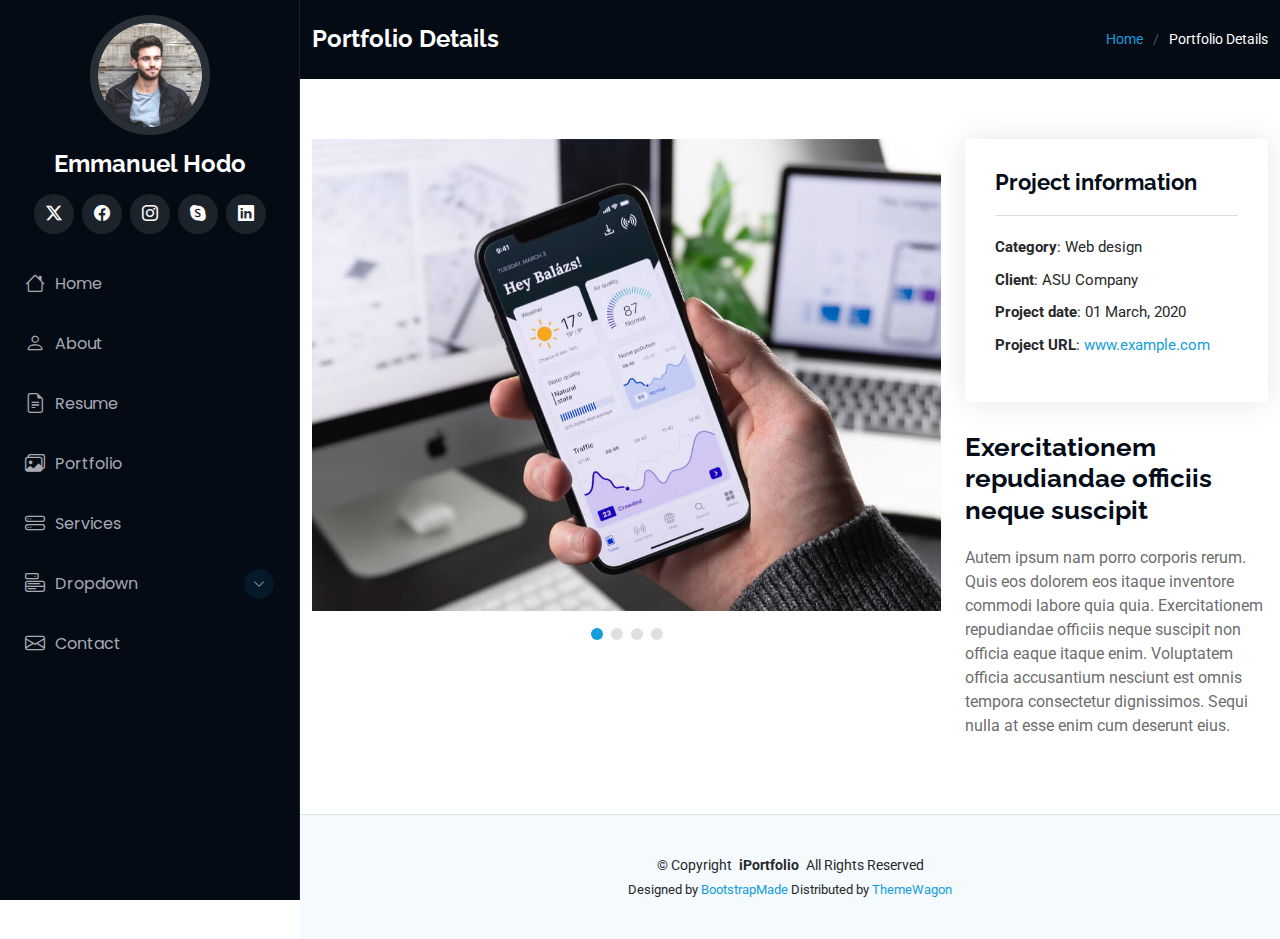
<file: portfolio-details.html>
<!DOCTYPE html>
<html lang="en">
  <head>
    <meta charset="utf-8" />
    <meta content="width=device-width, initial-scale=1.0" name="viewport" />
    <title>Portfolio Details - iPortfolio Bootstrap Template</title>
    <meta content="" name="description" />
    <meta content="" name="keywords" />

    <!-- Favicons -->
    <link href="assets/img/favicon.png" rel="icon" />
    <link href="assets/img/apple-touch-icon.png" rel="apple-touch-icon" />

    <!-- Fonts -->
    <link href="https://fonts.googleapis.com" rel="preconnect" />
    <link href="https://fonts.gstatic.com" rel="preconnect" crossorigin />
    <link
      href="https://fonts.googleapis.com/css2?family=Roboto:ital,wght@0,100;0,300;0,400;0,500;0,700;0,900;1,100;1,300;1,400;1,500;1,700;1,900&family=Poppins:ital,wght@0,100;0,200;0,300;0,400;0,500;0,600;0,700;0,800;0,900;1,100;1,200;1,300;1,400;1,500;1,600;1,700;1,800;1,900&family=Raleway:ital,wght@0,100;0,200;0,300;0,400;0,500;0,600;0,700;0,800;0,900;1,100;1,200;1,300;1,400;1,500;1,600;1,700;1,800;1,900&display=swap"
      rel="stylesheet"
    />

    <!-- Vendor CSS Files -->
    <link
      href="assets/vendor/bootstrap/css/bootstrap.min.css"
      rel="stylesheet"
    />
    <link
      href="assets/vendor/bootstrap-icons/bootstrap-icons.css"
      rel="stylesheet"
    />
    <link href="assets/vendor/aos/aos.css" rel="stylesheet" />
    <link
      href="assets/vendor/glightbox/css/glightbox.min.css"
      rel="stylesheet"
    />
    <link href="assets/vendor/swiper/swiper-bundle.min.css" rel="stylesheet" />

    <!-- Main CSS File -->
    <link href="assets/css/main.css" rel="stylesheet" />
  </head>

  <body class="portfolio-details-page">
    <header id="header" class="header dark-background d-flex flex-column">
      <i class="header-toggle d-xl-none bi bi-list"></i>

      <div class="profile-img">
        <img
          src="assets/img/my-profile-img.jpg"
          alt=""
          class="img-fluid rounded-circle"
        />
      </div>

      <a
        href="index.html"
        class="logo d-flex align-items-center justify-content-center"
      >
        <!-- Uncomment the line below if you also wish to use an image logo -->
        <!-- <img src="assets/img/logo.png" alt=""> -->
        <h1 class="sitename">Emmanuel Hodo</h1>
      </a>

      <div class="social-links text-center">
        <a href="#" class="twitter"><i class="bi bi-twitter-x"></i></a>
        <a href="#" class="facebook"><i class="bi bi-facebook"></i></a>
        <a href="#" class="instagram"><i class="bi bi-instagram"></i></a>
        <a href="#" class="google-plus"><i class="bi bi-skype"></i></a>
        <a href="#" class="linkedin"><i class="bi bi-linkedin"></i></a>
      </div>

      <nav id="navmenu" class="navmenu">
        <ul>
          <li>
            <a href="#hero"><i class="bi bi-house navicon"></i>Home</a>
          </li>
          <li>
            <a href="#about"><i class="bi bi-person navicon"></i> About</a>
          </li>
          <li>
            <a href="#resume"
              ><i class="bi bi-file-earmark-text navicon"></i> Resume</a
            >
          </li>
          <li>
            <a href="#portfolio"
              ><i class="bi bi-images navicon"></i> Portfolio</a
            >
          </li>
          <li>
            <a href="#services"
              ><i class="bi bi-hdd-stack navicon"></i> Services</a
            >
          </li>
          <li class="dropdown">
            <a href="#"
              ><i class="bi bi-menu-button navicon"></i> <span>Dropdown</span>
              <i class="bi bi-chevron-down toggle-dropdown"></i
            ></a>
            <ul>
              <li><a href="#">Dropdown 1</a></li>
              <li class="dropdown">
                <a href="#"
                  ><span>Deep Dropdown</span>
                  <i class="bi bi-chevron-down toggle-dropdown"></i
                ></a>
                <ul>
                  <li><a href="#">Deep Dropdown 1</a></li>
                  <li><a href="#">Deep Dropdown 2</a></li>
                  <li><a href="#">Deep Dropdown 3</a></li>
                  <li><a href="#">Deep Dropdown 4</a></li>
                  <li><a href="#">Deep Dropdown 5</a></li>
                </ul>
              </li>
              <li><a href="#">Dropdown 2</a></li>
              <li><a href="#">Dropdown 3</a></li>
              <li><a href="#">Dropdown 4</a></li>
            </ul>
          </li>
          <li>
            <a href="#contact"
              ><i class="bi bi-envelope navicon"></i> Contact</a
            >
          </li>
        </ul>
      </nav>
    </header>

    <main class="main">
      <!-- Page Title -->
      <div class="page-title dark-background">
        <div
          class="container d-lg-flex justify-content-between align-items-center"
        >
          <h1 class="mb-2 mb-lg-0">Portfolio Details</h1>
          <nav class="breadcrumbs">
            <ol>
              <li><a href="index.html">Home</a></li>
              <li class="current">Portfolio Details</li>
            </ol>
          </nav>
        </div>
      </div>
      <!-- End Page Title -->

      <!-- Portfolio Details Section -->
      <section id="portfolio-details" class="portfolio-details section">
        <div class="container" data-aos="fade-up" data-aos-delay="100">
          <div class="row gy-4">
            <div class="col-lg-8">
              <div class="portfolio-details-slider swiper init-swiper">
                <script type="application/json" class="swiper-config">
                  {
                    "loop": true,
                    "speed": 600,
                    "autoplay": {
                      "delay": 5000
                    },
                    "slidesPerView": "auto",
                    "pagination": {
                      "el": ".swiper-pagination",
                      "type": "bullets",
                      "clickable": true
                    }
                  }
                </script>

                <div class="swiper-wrapper align-items-center">
                  <div class="swiper-slide">
                    <img src="assets/img/portfolio/app-1.jpg" alt="" />
                  </div>

                  <div class="swiper-slide">
                    <img src="assets/img/portfolio/product-1.jpg" alt="" />
                  </div>

                  <div class="swiper-slide">
                    <img src="assets/img/portfolio/branding-1.jpg" alt="" />
                  </div>

                  <div class="swiper-slide">
                    <img src="assets/img/portfolio/books-1.jpg" alt="" />
                  </div>
                </div>
                <div class="swiper-pagination"></div>
              </div>
            </div>

            <div class="col-lg-4">
              <div
                class="portfolio-info"
                data-aos="fade-up"
                data-aos-delay="200"
              >
                <h3>Project information</h3>
                <ul>
                  <li><strong>Category</strong>: Web design</li>
                  <li><strong>Client</strong>: ASU Company</li>
                  <li><strong>Project date</strong>: 01 March, 2020</li>
                  <li>
                    <strong>Project URL</strong>:
                    <a href="#">www.example.com</a>
                  </li>
                </ul>
              </div>
              <div
                class="portfolio-description"
                data-aos="fade-up"
                data-aos-delay="300"
              >
                <h2>Exercitationem repudiandae officiis neque suscipit</h2>
                <p>
                  Autem ipsum nam porro corporis rerum. Quis eos dolorem eos
                  itaque inventore commodi labore quia quia. Exercitationem
                  repudiandae officiis neque suscipit non officia eaque itaque
                  enim. Voluptatem officia accusantium nesciunt est omnis
                  tempora consectetur dignissimos. Sequi nulla at esse enim cum
                  deserunt eius.
                </p>
              </div>
            </div>
          </div>
        </div>
      </section>
      <!-- /Portfolio Details Section -->
    </main>

    <footer id="footer" class="footer position-relative light-background">
      <div class="container">
        <div class="copyright text-center">
          <p>
            © <span>Copyright</span>
            <strong class="px-1 sitename">iPortfolio</strong>
            <span>All Rights Reserved</span>
          </p>
        </div>
        <div class="credits">
          Designed by
          <a href="https://bootstrapmade.com/">BootstrapMade</a> Distributed by
          <a href="https://themewagon.com">ThemeWagon</a>
        </div>
      </div>
    </footer>

    <!-- Scroll Top -->
    <a
      href="#"
      id="scroll-top"
      class="scroll-top d-flex align-items-center justify-content-center"
      ><i class="bi bi-arrow-up-short"></i
    ></a>

    <!-- Preloader -->
    <div id="preloader"></div>

    <!-- Vendor JS Files -->
    <script src="assets/vendor/bootstrap/js/bootstrap.bundle.min.js"></script>
    <script src="assets/vendor/php-email-form/validate.js"></script>
    <script src="assets/vendor/aos/aos.js"></script>
    <script src="assets/vendor/typed.js/typed.umd.js"></script>
    <script src="assets/vendor/purecounter/purecounter_vanilla.js"></script>
    <script src="assets/vendor/waypoints/noframework.waypoints.js"></script>
    <script src="assets/vendor/glightbox/js/glightbox.min.js"></script>
    <script src="assets/vendor/imagesloaded/imagesloaded.pkgd.min.js"></script>
    <script src="assets/vendor/isotope-layout/isotope.pkgd.min.js"></script>
    <script src="assets/vendor/swiper/swiper-bundle.min.js"></script>

    <!-- Main JS File -->
    <script src="assets/js/main.js"></script>
  </body>
</html>
</file>
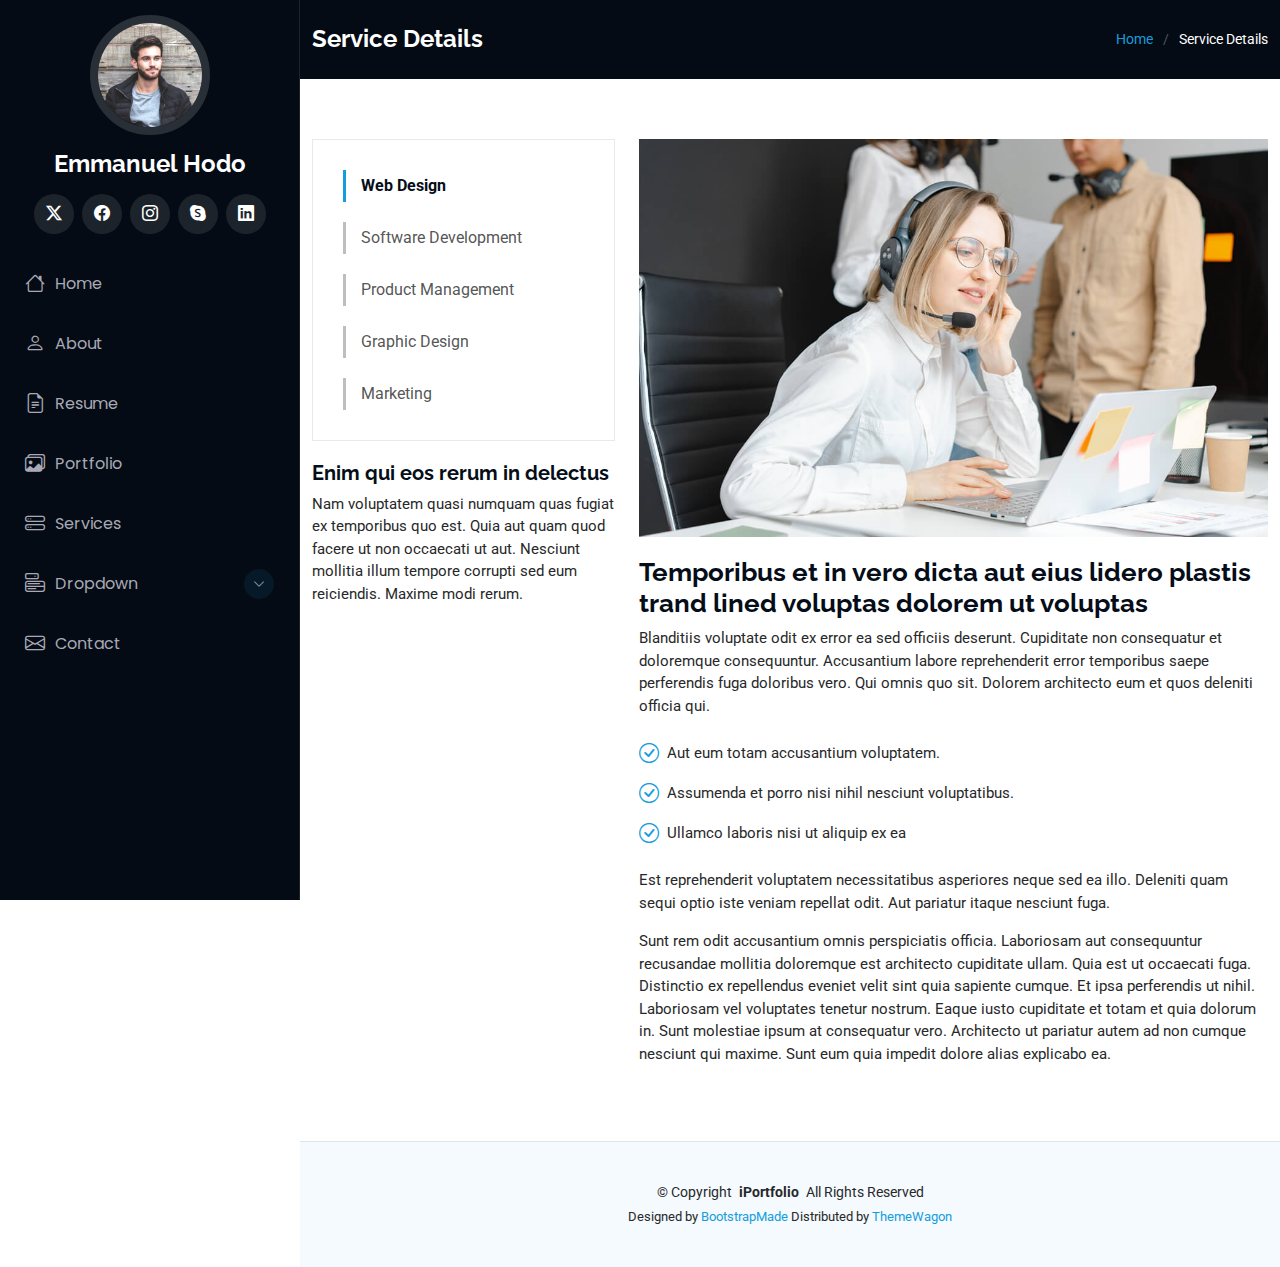
<file: service-details.html>
<!DOCTYPE html>
<html lang="en">
  <head>
    <meta charset="utf-8" />
    <meta content="width=device-width, initial-scale=1.0" name="viewport" />
    <title>Emmanuel Hodo - Software Engineer</title>
    <meta content="" name="description" />
    <meta content="" name="keywords" />

    <!-- Favicons -->
    <link href="assets/img/favicon.png" rel="icon" />
    <link href="assets/img/apple-touch-icon.png" rel="apple-touch-icon" />

    <!-- Fonts -->
    <link href="https://fonts.googleapis.com" rel="preconnect" />
    <link href="https://fonts.gstatic.com" rel="preconnect" crossorigin />
    <link
      href="https://fonts.googleapis.com/css2?family=Roboto:ital,wght@0,100;0,300;0,400;0,500;0,700;0,900;1,100;1,300;1,400;1,500;1,700;1,900&family=Poppins:ital,wght@0,100;0,200;0,300;0,400;0,500;0,600;0,700;0,800;0,900;1,100;1,200;1,300;1,400;1,500;1,600;1,700;1,800;1,900&family=Raleway:ital,wght@0,100;0,200;0,300;0,400;0,500;0,600;0,700;0,800;0,900;1,100;1,200;1,300;1,400;1,500;1,600;1,700;1,800;1,900&display=swap"
      rel="stylesheet"
    />

    <!-- Vendor CSS Files -->
    <link
      href="assets/vendor/bootstrap/css/bootstrap.min.css"
      rel="stylesheet"
    />
    <link
      href="assets/vendor/bootstrap-icons/bootstrap-icons.css"
      rel="stylesheet"
    />
    <link href="assets/vendor/aos/aos.css" rel="stylesheet" />
    <link
      href="assets/vendor/glightbox/css/glightbox.min.css"
      rel="stylesheet"
    />
    <link href="assets/vendor/swiper/swiper-bundle.min.css" rel="stylesheet" />

    <!-- Main CSS File -->
    <link href="assets/css/main.css" rel="stylesheet" />

    <!-- =======================================================
  * Template Name: iPortfolio
  * Template URL: https://bootstrapmade.com/iportfolio-bootstrap-portfolio-websites-template/
  * Updated: Jun 29 2024 with Bootstrap v5.3.3
  * Author: BootstrapMade.com
  * License: https://bootstrapmade.com/license/
  ======================================================== -->
  </head>

  <body class="service-details-page">
    <header id="header" class="header dark-background d-flex flex-column">
      <i class="header-toggle d-xl-none bi bi-list"></i>

      <div class="profile-img">
        <img
          src="assets/img/my-profile-img.jpg"
          alt=""
          class="img-fluid rounded-circle"
        />
      </div>

      <a
        href="index.html"
        class="logo d-flex align-items-center justify-content-center"
      >
        <!-- Uncomment the line below if you also wish to use an image logo -->
        <!-- <img src="assets/img/logo.png" alt=""> -->
        <h1 class="sitename">Emmanuel Hodo</h1>
      </a>

      <div class="social-links text-center">
        <a href="#" class="twitter"><i class="bi bi-twitter-x"></i></a>
        <a href="#" class="facebook"><i class="bi bi-facebook"></i></a>
        <a href="#" class="instagram"><i class="bi bi-instagram"></i></a>
        <a href="#" class="google-plus"><i class="bi bi-skype"></i></a>
        <a href="#" class="linkedin"><i class="bi bi-linkedin"></i></a>
      </div>

      <nav id="navmenu" class="navmenu">
        <ul>
          <li>
            <a href="#hero"><i class="bi bi-house navicon"></i>Home</a>
          </li>
          <li>
            <a href="#about"><i class="bi bi-person navicon"></i> About</a>
          </li>
          <li>
            <a href="#resume"
              ><i class="bi bi-file-earmark-text navicon"></i> Resume</a
            >
          </li>
          <li>
            <a href="#portfolio"
              ><i class="bi bi-images navicon"></i> Portfolio</a
            >
          </li>
          <li>
            <a href="#services"
              ><i class="bi bi-hdd-stack navicon"></i> Services</a
            >
          </li>
          <li class="dropdown">
            <a href="#"
              ><i class="bi bi-menu-button navicon"></i> <span>Dropdown</span>
              <i class="bi bi-chevron-down toggle-dropdown"></i
            ></a>
            <ul>
              <li><a href="#">Dropdown 1</a></li>
              <li class="dropdown">
                <a href="#"
                  ><span>Deep Dropdown</span>
                  <i class="bi bi-chevron-down toggle-dropdown"></i
                ></a>
                <ul>
                  <li><a href="#">Deep Dropdown 1</a></li>
                  <li><a href="#">Deep Dropdown 2</a></li>
                  <li><a href="#">Deep Dropdown 3</a></li>
                  <li><a href="#">Deep Dropdown 4</a></li>
                  <li><a href="#">Deep Dropdown 5</a></li>
                </ul>
              </li>
              <li><a href="#">Dropdown 2</a></li>
              <li><a href="#">Dropdown 3</a></li>
              <li><a href="#">Dropdown 4</a></li>
            </ul>
          </li>
          <li>
            <a href="#contact"
              ><i class="bi bi-envelope navicon"></i> Contact</a
            >
          </li>
        </ul>
      </nav>
    </header>

    <main class="main">
      <!-- Page Title -->
      <div class="page-title dark-background">
        <div
          class="container d-lg-flex justify-content-between align-items-center"
        >
          <h1 class="mb-2 mb-lg-0">Service Details</h1>
          <nav class="breadcrumbs">
            <ol>
              <li><a href="index.html">Home</a></li>
              <li class="current">Service Details</li>
            </ol>
          </nav>
        </div>
      </div>
      <!-- End Page Title -->

      <!-- Service Details Section -->
      <section id="service-details" class="service-details section">
        <div class="container">
          <div class="row gy-4">
            <div class="col-lg-4" data-aos="fade-up" data-aos-delay="100">
              <div class="services-list">
                <a href="#" class="active">Web Design</a>
                <a href="#">Software Development</a>
                <a href="#">Product Management</a>
                <a href="#">Graphic Design</a>
                <a href="#">Marketing</a>
              </div>

              <h4>Enim qui eos rerum in delectus</h4>
              <p>
                Nam voluptatem quasi numquam quas fugiat ex temporibus quo est.
                Quia aut quam quod facere ut non occaecati ut aut. Nesciunt
                mollitia illum tempore corrupti sed eum reiciendis. Maxime modi
                rerum.
              </p>
            </div>

            <div class="col-lg-8" data-aos="fade-up" data-aos-delay="200">
              <img
                src="assets/img/services.jpg"
                alt=""
                class="img-fluid services-img"
              />
              <h3>
                Temporibus et in vero dicta aut eius lidero plastis trand lined
                voluptas dolorem ut voluptas
              </h3>
              <p>
                Blanditiis voluptate odit ex error ea sed officiis deserunt.
                Cupiditate non consequatur et doloremque consequuntur.
                Accusantium labore reprehenderit error temporibus saepe
                perferendis fuga doloribus vero. Qui omnis quo sit. Dolorem
                architecto eum et quos deleniti officia qui.
              </p>
              <ul>
                <li>
                  <i class="bi bi-check-circle"></i>
                  <span>Aut eum totam accusantium voluptatem.</span>
                </li>
                <li>
                  <i class="bi bi-check-circle"></i>
                  <span
                    >Assumenda et porro nisi nihil nesciunt voluptatibus.</span
                  >
                </li>
                <li>
                  <i class="bi bi-check-circle"></i>
                  <span>Ullamco laboris nisi ut aliquip ex ea</span>
                </li>
              </ul>
              <p>
                Est reprehenderit voluptatem necessitatibus asperiores neque sed
                ea illo. Deleniti quam sequi optio iste veniam repellat odit.
                Aut pariatur itaque nesciunt fuga.
              </p>
              <p>
                Sunt rem odit accusantium omnis perspiciatis officia. Laboriosam
                aut consequuntur recusandae mollitia doloremque est architecto
                cupiditate ullam. Quia est ut occaecati fuga. Distinctio ex
                repellendus eveniet velit sint quia sapiente cumque. Et ipsa
                perferendis ut nihil. Laboriosam vel voluptates tenetur nostrum.
                Eaque iusto cupiditate et totam et quia dolorum in. Sunt
                molestiae ipsum at consequatur vero. Architecto ut pariatur
                autem ad non cumque nesciunt qui maxime. Sunt eum quia impedit
                dolore alias explicabo ea.
              </p>
            </div>
          </div>
        </div>
      </section>
      <!-- /Service Details Section -->
    </main>

    <footer id="footer" class="footer position-relative light-background">
      <div class="container">
        <div class="copyright text-center">
          <p>
            © <span>Copyright</span>
            <strong class="px-1 sitename">iPortfolio</strong>
            <span>All Rights Reserved</span>
          </p>
        </div>
        <div class="credits">
          <!-- All the links in the footer should remain intact. -->
          <!-- You can delete the links only if you've purchased the pro version. -->
          <!-- Licensing information: https://bootstrapmade.com/license/ -->
          <!-- Purchase the pro version with working PHP/AJAX contact form: [buy-url] -->
          Designed by
          <a href="https://bootstrapmade.com/">BootstrapMade</a> Distributed by
          <a href="https://themewagon.com">ThemeWagon</a>
        </div>
      </div>
    </footer>

    <!-- Scroll Top -->
    <a
      href="#"
      id="scroll-top"
      class="scroll-top d-flex align-items-center justify-content-center"
      ><i class="bi bi-arrow-up-short"></i
    ></a>

    <!-- Preloader -->
    <div id="preloader"></div>

    <!-- Vendor JS Files -->
    <script src="assets/vendor/bootstrap/js/bootstrap.bundle.min.js"></script>
    <script src="assets/vendor/php-email-form/validate.js"></script>
    <script src="assets/vendor/aos/aos.js"></script>
    <script src="assets/vendor/typed.js/typed.umd.js"></script>
    <script src="assets/vendor/purecounter/purecounter_vanilla.js"></script>
    <script src="assets/vendor/waypoints/noframework.waypoints.js"></script>
    <script src="assets/vendor/glightbox/js/glightbox.min.js"></script>
    <script src="assets/vendor/imagesloaded/imagesloaded.pkgd.min.js"></script>
    <script src="assets/vendor/isotope-layout/isotope.pkgd.min.js"></script>
    <script src="assets/vendor/swiper/swiper-bundle.min.js"></script>

    <!-- Main JS File -->
    <script src="assets/js/main.js"></script>
  </body>
</html>
</file>
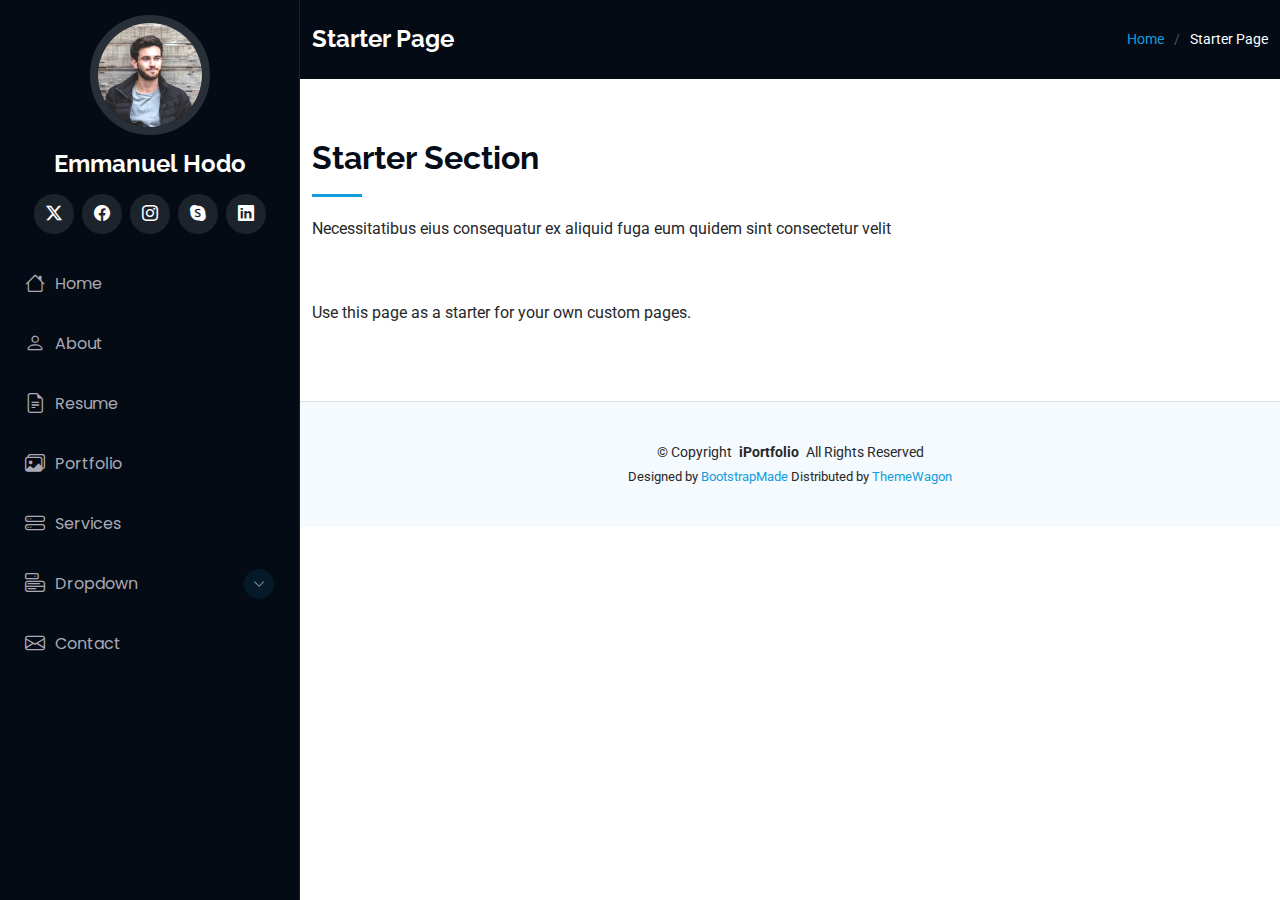
<file: starter-page.html>
<!DOCTYPE html>
<html lang="en">
  <head>
    <meta charset="utf-8" />
    <meta content="width=device-width, initial-scale=1.0" name="viewport" />
    <title>Emmanuel Hodo - Software Engineer</title>
    <meta content="" name="description" />
    <meta content="" name="keywords" />

    <!-- Favicons -->
    <link href="assets/img/favicon.png" rel="icon" />
    <link href="assets/img/apple-touch-icon.png" rel="apple-touch-icon" />

    <!-- Fonts -->
    <link href="https://fonts.googleapis.com" rel="preconnect" />
    <link href="https://fonts.gstatic.com" rel="preconnect" crossorigin />
    <link
      href="https://fonts.googleapis.com/css2?family=Roboto:ital,wght@0,100;0,300;0,400;0,500;0,700;0,900;1,100;1,300;1,400;1,500;1,700;1,900&family=Poppins:ital,wght@0,100;0,200;0,300;0,400;0,500;0,600;0,700;0,800;0,900;1,100;1,200;1,300;1,400;1,500;1,600;1,700;1,800;1,900&family=Raleway:ital,wght@0,100;0,200;0,300;0,400;0,500;0,600;0,700;0,800;0,900;1,100;1,200;1,300;1,400;1,500;1,600;1,700;1,800;1,900&display=swap"
      rel="stylesheet"
    />

    <!-- Vendor CSS Files -->
    <link
      href="assets/vendor/bootstrap/css/bootstrap.min.css"
      rel="stylesheet"
    />
    <link
      href="assets/vendor/bootstrap-icons/bootstrap-icons.css"
      rel="stylesheet"
    />
    <link href="assets/vendor/aos/aos.css" rel="stylesheet" />
    <link
      href="assets/vendor/glightbox/css/glightbox.min.css"
      rel="stylesheet"
    />
    <link href="assets/vendor/swiper/swiper-bundle.min.css" rel="stylesheet" />

    <!-- Main CSS File -->
    <link href="assets/css/main.css" rel="stylesheet" />
  </head>

  <body class="starter-page-page">
    <header id="header" class="header dark-background d-flex flex-column">
      <i class="header-toggle d-xl-none bi bi-list"></i>

      <div class="profile-img">
        <img
          src="assets/img/my-profile-img.jpg"
          alt=""
          class="img-fluid rounded-circle"
        />
      </div>

      <a
        href="index.html"
        class="logo d-flex align-items-center justify-content-center"
      >
        <!-- Uncomment the line below if you also wish to use an image logo -->
        <!-- <img src="assets/img/logo.png" alt=""> -->
        <h1 class="sitename">Emmanuel Hodo</h1>
      </a>

      <div class="social-links text-center">
        <a href="#" class="twitter"><i class="bi bi-twitter-x"></i></a>
        <a href="#" class="facebook"><i class="bi bi-facebook"></i></a>
        <a href="#" class="instagram"><i class="bi bi-instagram"></i></a>
        <a href="#" class="google-plus"><i class="bi bi-skype"></i></a>
        <a href="#" class="linkedin"><i class="bi bi-linkedin"></i></a>
      </div>

      <nav id="navmenu" class="navmenu">
        <ul>
          <li>
            <a href="#hero"><i class="bi bi-house navicon"></i>Home</a>
          </li>
          <li>
            <a href="#about"><i class="bi bi-person navicon"></i> About</a>
          </li>
          <li>
            <a href="#resume"
              ><i class="bi bi-file-earmark-text navicon"></i> Resume</a
            >
          </li>
          <li>
            <a href="#portfolio"
              ><i class="bi bi-images navicon"></i> Portfolio</a
            >
          </li>
          <li>
            <a href="#services"
              ><i class="bi bi-hdd-stack navicon"></i> Services</a
            >
          </li>
          <li class="dropdown">
            <a href="#"
              ><i class="bi bi-menu-button navicon"></i> <span>Dropdown</span>
              <i class="bi bi-chevron-down toggle-dropdown"></i
            ></a>
            <ul>
              <li><a href="#">Dropdown 1</a></li>
              <li class="dropdown">
                <a href="#"
                  ><span>Deep Dropdown</span>
                  <i class="bi bi-chevron-down toggle-dropdown"></i
                ></a>
                <ul>
                  <li><a href="#">Deep Dropdown 1</a></li>
                  <li><a href="#">Deep Dropdown 2</a></li>
                  <li><a href="#">Deep Dropdown 3</a></li>
                  <li><a href="#">Deep Dropdown 4</a></li>
                  <li><a href="#">Deep Dropdown 5</a></li>
                </ul>
              </li>
              <li><a href="#">Dropdown 2</a></li>
              <li><a href="#">Dropdown 3</a></li>
              <li><a href="#">Dropdown 4</a></li>
            </ul>
          </li>
          <li>
            <a href="#contact"
              ><i class="bi bi-envelope navicon"></i> Contact</a
            >
          </li>
        </ul>
      </nav>
    </header>

    <main class="main">
      <!-- Page Title -->
      <div class="page-title dark-background">
        <div
          class="container d-lg-flex justify-content-between align-items-center"
        >
          <h1 class="mb-2 mb-lg-0">Starter Page</h1>
          <nav class="breadcrumbs">
            <ol>
              <li><a href="index.html">Home</a></li>
              <li class="current">Starter Page</li>
            </ol>
          </nav>
        </div>
      </div>
      <!-- End Page Title -->

      <!-- Starter Section Section -->
      <section id="starter-section" class="starter-section section">
        <!-- Section Title -->
        <div class="container section-title" data-aos="fade-up">
          <h2>Starter Section</h2>
          <p>
            Necessitatibus eius consequatur ex aliquid fuga eum quidem sint
            consectetur velit
          </p>
        </div>
        <!-- End Section Title -->

        <div class="container" data-aos="fade-up">
          <p>Use this page as a starter for your own custom pages.</p>
        </div>
      </section>
      <!-- /Starter Section Section -->
    </main>

    <footer id="footer" class="footer position-relative light-background">
      <div class="container">
        <div class="copyright text-center">
          <p>
            © <span>Copyright</span>
            <strong class="px-1 sitename">iPortfolio</strong>
            <span>All Rights Reserved</span>
          </p>
        </div>
        <div class="credits">
          Designed by
          <a href="https://bootstrapmade.com/">BootstrapMade</a> Distributed by
          <a href="https://themewagon.com">ThemeWagon</a>
        </div>
      </div>
    </footer>

    <!-- Scroll Top -->
    <a
      href="#"
      id="scroll-top"
      class="scroll-top d-flex align-items-center justify-content-center"
      ><i class="bi bi-arrow-up-short"></i
    ></a>

    <!-- Preloader -->
    <div id="preloader"></div>

    <!-- Vendor JS Files -->
    <script src="assets/vendor/bootstrap/js/bootstrap.bundle.min.js"></script>
    <script src="assets/vendor/php-email-form/validate.js"></script>
    <script src="assets/vendor/aos/aos.js"></script>
    <script src="assets/vendor/typed.js/typed.umd.js"></script>
    <script src="assets/vendor/purecounter/purecounter_vanilla.js"></script>
    <script src="assets/vendor/waypoints/noframework.waypoints.js"></script>
    <script src="assets/vendor/glightbox/js/glightbox.min.js"></script>
    <script src="assets/vendor/imagesloaded/imagesloaded.pkgd.min.js"></script>
    <script src="assets/vendor/isotope-layout/isotope.pkgd.min.js"></script>
    <script src="assets/vendor/swiper/swiper-bundle.min.js"></script>

    <!-- Main JS File -->
    <script src="assets/js/main.js"></script>
  </body>
</html>
</file>
<file: assets/css/main.css>
/**
* Template Name: iPortfolio
* Template URL: https://bootstrapmade.com/iportfolio-bootstrap-portfolio-websites-template/
* Updated: Jun 29 2024 with Bootstrap v5.3.3
* Author: BootstrapMade.com
* License: https://bootstrapmade.com/license/
*/

/*--------------------------------------------------------------
# Font & Color Variables
# Help: https://bootstrapmade.com/color-system/
--------------------------------------------------------------*/
/* Fonts */
:root {
  --default-font: "Roboto",  system-ui, -apple-system, "Segoe UI", Roboto, "Helvetica Neue", Arial, "Noto Sans", "Liberation Sans", sans-serif, "Apple Color Emoji", "Segoe UI Emoji", "Segoe UI Symbol", "Noto Color Emoji";
  --heading-font: "Raleway",  sans-serif;
  --nav-font: "Poppins",  sans-serif;
}

/* Global Colors - The following color variables are used throughout the website. Updating them here will change the color scheme of the entire website */
:root { 
  --background-color: #ffffff; /* Background color for the entire website, including individual sections */
  --default-color: #272829; /* Default color used for the majority of the text content across the entire website */
  --heading-color: #050d18; /* Color for headings, subheadings and title throughout the website */
  --accent-color: #149ddd; /* Accent color that represents your brand on the website. It's used for buttons, links, and other elements that need to stand out */
  --surface-color: #ffffff; /* The surface color is used as a background of boxed elements within sections, such as cards, icon boxes, or other elements that require a visual separation from the global background. */
  --contrast-color: #ffffff; /* Contrast color for text, ensuring readability against backgrounds of accent, heading, or default colors. */
}

/* Nav Menu Colors - The following color variables are used specifically for the navigation menu. They are separate from the global colors to allow for more customization options */
:root {
  --nav-color: #a8a9b4;  /* The default color of the main navmenu links */
  --nav-hover-color: #ffffff; /* Applied to main navmenu links when they are hovered over or active */
  --nav-mobile-background-color: #040b14; /* Used as the background color for mobile navigation menu */
  --nav-dropdown-background-color: #040b14; /* Used as the background color for dropdown items that appear when hovering over primary navigation items */
  --nav-dropdown-color: #a8a9b4; /* Used for navigation links of the dropdown items in the navigation menu. */
  --nav-dropdown-hover-color: #ffffff; /* Similar to --nav-hover-color, this color is applied to dropdown navigation links when they are hovered over. */
}

/* Color Presets - These classes override global colors when applied to any section or element, providing reuse of the sam color scheme. */

.light-background {
  --background-color: #f4fafd;
  --surface-color: #ffffff;
}

.dark-background {
  --background-color: #040b14;
  --default-color: #ffffff;
  --heading-color: #ffffff;
  --surface-color: #151f2b;
  --contrast-color: #ffffff;
}

/* Smooth scroll */
:root {
  scroll-behavior: smooth;
}

/*--------------------------------------------------------------
# General Styling & Shared Classes
--------------------------------------------------------------*/
body {
  color: var(--default-color);
  background-color: var(--background-color);
  font-family: var(--default-font);
}

a {
  color: var(--accent-color);
  text-decoration: none;
  transition: 0.3s;
}

a:hover {
  color: color-mix(in srgb, var(--accent-color), transparent 25%);
  text-decoration: none;
}

h1,
h2,
h3,
h4,
h5,
h6 {
  color: var(--heading-color);
  font-family: var(--heading-font);
}

/* PHP Email Form Messages
------------------------------*/
.php-email-form .error-message {
  display: none;
  background: #df1529;
  color: #ffffff;
  text-align: left;
  padding: 15px;
  margin-bottom: 24px;
  font-weight: 600;
}

.php-email-form .sent-message {
  display: none;
  color: #ffffff;
  background: #059652;
  text-align: center;
  padding: 15px;
  margin-bottom: 24px;
  font-weight: 600;
}

.php-email-form .loading {
  display: none;
  background: var(--surface-color);
  text-align: center;
  padding: 15px;
  margin-bottom: 24px;
}

.php-email-form .loading:before {
  content: "";
  display: inline-block;
  border-radius: 50%;
  width: 24px;
  height: 24px;
  margin: 0 10px -6px 0;
  border: 3px solid var(--accent-color);
  border-top-color: var(--surface-color);
  animation: php-email-form-loading 1s linear infinite;
}

@keyframes php-email-form-loading {
  0% {
    transform: rotate(0deg);
  }

  100% {
    transform: rotate(360deg);
  }
}

/*--------------------------------------------------------------
# Global Header
--------------------------------------------------------------*/
.header {
  color: var(--default-color);
  background-color: var(--background-color);
  position: fixed;
  top: 0;
  left: 0;
  bottom: 0;
  padding: 0 15px;
  width: 300px;
  transition: all ease-in-out 0.3s;
  overflow-y: auto;
  z-index: 997;
  border-right: 1px solid color-mix(in srgb, var(--default-color), transparent 90%);
}

.header .profile-img img {
  margin: 15px auto;
  display: block;
  width: 120px;
  border: 8px solid color-mix(in srgb, var(--default-color), transparent 85%);
}

.header .logo {
  line-height: 1;
  margin-bottom: 15px;
}

.header .logo img {
  max-height: 32px;
  margin-right: 8px;
}

.header .logo h1 {
  font-size: 24px;
  margin: 0;
  font-weight: 700;
  color: var(--heading-color);
}

.header .social-links {
  margin: 0 0 20px 0;
}

.header .social-links a {
  font-size: 16px;
  display: inline-flex;
  align-items: center;
  justify-content: center;
  background: color-mix(in srgb, var(--default-color), transparent 90%);
  color: var(--default-color);
  margin: 0 2px;
  border-radius: 50%;
  text-align: center;
  width: 40px;
  height: 40px;
  transition: 0.3s;
}

.header .social-links a:hover {
  color: var(--contrast-color);
  background: var(--accent-color);
}

@media (min-width: 1200px) {

  .header~main,
  .header~#footer {
    margin-left: 300px;
  }
}

@media (max-width: 1199px) {
  .header {
    left: -100%;
  }
}

.header.header-show {
  left: 0;
}

.header .header-toggle {
  color: var(--contrast-color);
  background-color: var(--accent-color);
  font-size: 22px;
  display: flex;
  align-items: center;
  justify-content: center;
  width: 40px;
  height: 40px;
  border-radius: 50%;
  cursor: pointer;
  position: fixed;
  top: 15px;
  right: 15px;
  z-index: 9999;
  transition: background-color 0.3s;
}

.header .header-toggle:hover {
  color: var(--contrast-color);
  background-color: color-mix(in srgb, var(--accent-color) 90%, white 15%);
}

/*--------------------------------------------------------------
# Navigation Menu
--------------------------------------------------------------*/
.mobile-nav-toggle {
  display: none;
}

.navmenu {
  padding: 0;
  z-index: 9997;
}

.navmenu ul {
  list-style: none;
  padding: 0 0 20px 0;
  margin: 0;
}

.navmenu a,
.navmenu a:focus {
  color: var(--nav-color);
  padding: 15px 10px;
  font-family: var(--nav-font);
  font-size: 16px;
  font-weight: 400;
  display: flex;
  align-items: center;
  white-space: nowrap;
  transition: 0.3s;
  width: 100%;
}

.navmenu a .navicon,
.navmenu a:focus .navicon {
  font-size: 20px;
  margin-right: 10px;
}

.navmenu a .toggle-dropdown,
.navmenu a:focus .toggle-dropdown {
  font-size: 12px;
  line-height: 0;
  margin-left: auto;
  width: 30px;
  height: 30px;
  display: flex;
  align-items: center;
  justify-content: center;
  border-radius: 50%;
  transition: 0.3s;
  flex-shrink: 0;
  background-color: color-mix(in srgb, var(--accent-color), transparent 90%);
}

.navmenu a .toggle-dropdown:hover,
.navmenu a:focus .toggle-dropdown:hover {
  background-color: var(--accent-color);
  color: var(--contrast-color);
}

.navmenu a:hover,
.navmenu .active,
.navmenu .active:focus {
  color: var(--nav-hover-color);
}

.navmenu a:hover .navicon,
.navmenu .active .navicon,
.navmenu .active:focus .navicon {
  color: var(--accent-color);
}

.navmenu .active .toggle-dropdown,
.navmenu .active:focus .toggle-dropdown {
  background-color: var(--accent-color);
  color: var(--contrast-color);
  transform: rotate(180deg);
}

.navmenu .dropdown {
  display: block;
}

.navmenu .dropdown a,
.navmenu .dropdown a:focus {
  color: --nav-dropdown-color;
}

.navmenu .dropdown a:hover,
.navmenu .dropdown .active,
.navmenu .dropdown .active:focus {
  color: var(--nav-dropdown-hover-color);
}

.navmenu .dropdown ul {
  position: static;
  display: none;
  z-index: 99;
  padding: 5px 10px;
  margin: 5px 10px;
  background-color: var(--nav-dropdown-background-color);
  border: 1px solid color-mix(in srgb, var(--default-color), transparent 90%);
  box-shadow: none;
  transition: all 0.5s ease-in-out;
}

.navmenu .dropdown ul ul {
  background-color: rgba(33, 37, 41, 0.1);
}

.navmenu .dropdown>.dropdown-active {
  display: block;
  background-color: rgba(33, 37, 41, 0.03);
}

/*--------------------------------------------------------------
# Global Footer
--------------------------------------------------------------*/
.footer {
  color: var(--default-color);
  background-color: var(--background-color);
  font-size: 14px;
  padding: 40px 0;
  position: relative;
  border-top: 1px solid color-mix(in srgb, var(--default-color), transparent 90%);
}

.footer .copyright p {
  margin-bottom: 0;
}

.footer .credits {
  margin-top: 4px;
  font-size: 13px;
  text-align: center;
}

/*--------------------------------------------------------------
# Preloader
--------------------------------------------------------------*/
#preloader {
  position: fixed;
  inset: 0;
  z-index: 999999;
  overflow: hidden;
  background: var(--background-color);
  transition: all 0.6s ease-out;
}

#preloader:before {
  content: "";
  position: fixed;
  top: calc(50% - 30px);
  left: calc(50% - 30px);
  border: 6px solid #ffffff;
  border-color: var(--accent-color) transparent var(--accent-color) transparent;
  border-radius: 50%;
  width: 60px;
  height: 60px;
  animation: animate-preloader 1.5s linear infinite;
}

@keyframes animate-preloader {
  0% {
    transform: rotate(0deg);
  }

  100% {
    transform: rotate(360deg);
  }
}

/*--------------------------------------------------------------
# Scroll Top Button
--------------------------------------------------------------*/
.scroll-top {
  position: fixed;
  visibility: hidden;
  opacity: 0;
  right: 15px;
  bottom: -15px;
  z-index: 99999;
  background-color: var(--accent-color);
  width: 44px;
  height: 44px;
  border-radius: 50px;
  transition: all 0.4s;
}

.scroll-top i {
  font-size: 24px;
  color: var(--contrast-color);
  line-height: 0;
}

.scroll-top:hover {
  background-color: color-mix(in srgb, var(--accent-color), transparent 20%);
  color: var(--contrast-color);
}

.scroll-top.active {
  visibility: visible;
  opacity: 1;
  bottom: 15px;
}

/*--------------------------------------------------------------
# Disable aos animation delay on mobile devices
--------------------------------------------------------------*/
@media screen and (max-width: 768px) {
  [data-aos-delay] {
    transition-delay: 0 !important;
  }
}

/*--------------------------------------------------------------
# Global Page Titles & Breadcrumbs
--------------------------------------------------------------*/
.page-title {
  color: var(--default-color);
  background-color: var(--background-color);
  padding: 25px 0;
  position: relative;
}

.page-title h1 {
  font-size: 24px;
  font-weight: 700;
}

.page-title .breadcrumbs ol {
  display: flex;
  flex-wrap: wrap;
  list-style: none;
  padding: 0;
  margin: 0;
  font-size: 14px;
  font-weight: 400;
}

.page-title .breadcrumbs ol li+li {
  padding-left: 10px;
}

.page-title .breadcrumbs ol li+li::before {
  content: "/";
  display: inline-block;
  padding-right: 10px;
  color: color-mix(in srgb, var(--default-color), transparent 70%);
}

/*--------------------------------------------------------------
# Global Sections
--------------------------------------------------------------*/
section,
.section {
  color: var(--default-color);
  background-color: var(--background-color);
  padding: 60px 0;
  overflow: clip;
}

/*--------------------------------------------------------------
# Global Section Titles
--------------------------------------------------------------*/
.section-title {
  padding-bottom: 60px;
  position: relative;
}

.section-title h2 {
  font-size: 32px;
  font-weight: 700;
  margin-bottom: 20px;
  padding-bottom: 20px;
  position: relative;
}

.section-title h2:after {
  content: "";
  position: absolute;
  display: block;
  width: 50px;
  height: 3px;
  background: var(--accent-color);
  left: 0;
  bottom: 0;
}

.section-title p {
  margin-bottom: 0;
}

/*--------------------------------------------------------------
# Hero Section
--------------------------------------------------------------*/
.hero {
  width: 100%;
  min-height: 100vh;
  position: relative;
  padding: 80px 0;
  display: flex;
  align-items: center;
  justify-content: center;
}

.hero img {
  position: absolute;
  inset: 0;
  display: block;
  width: 100%;
  height: 100%;
  object-fit: cover;
  z-index: 1;
}

.hero:before {
  content: "";
  background: color-mix(in srgb, var(--background-color), transparent 70%);
  position: absolute;
  inset: 0;
  z-index: 2;
}

.hero .container {
  position: relative;
  z-index: 3;
}

.hero h2 {
  margin: 0;
  font-size: 64px;
  font-weight: 700;
}

.hero p {
  margin: 5px 0 0 0;
  font-size: 26px;
}

.hero p span {
  letter-spacing: 1px;
  border-bottom: 2px solid var(--accent-color);
}

.hero .social-links {
  margin-top: 25px;
}

.hero .social-links a {
  font-size: 24px;
  display: inline-block;
  color: color-mix(in srgb, var(--default-color), transparent 50%);
  line-height: 1;
  margin-right: 20px;
  transition: 0.3s;
}

.hero .social-links a:hover {
  color: var(--accent-color);
}

@media (max-width: 768px) {
  .hero h2 {
    font-size: 32px;
  }

  .hero p {
    font-size: 20px;
  }
}

/*--------------------------------------------------------------
# About Section
--------------------------------------------------------------*/
.about .content h2 {
  font-weight: 700;
  font-size: 24px;
}

.about .content ul {
  list-style: none;
  padding: 0;
}

.about .content ul li {
  margin-bottom: 20px;
  display: flex;
  align-items: center;
}

.about .content ul strong {
  margin-right: 10px;
}

.about .content ul i {
  font-size: 16px;
  margin-right: 5px;
  color: var(--accent-color);
  line-height: 0;
}

/*--------------------------------------------------------------
# Stats Section
--------------------------------------------------------------*/
.stats .stats-item {
  padding: 30px;
  width: 100%;
}

.stats .stats-item i {
  color: var(--accent-color);
  display: block;
  font-size: 44px;
  float: left;
  line-height: 0;
}

.stats .stats-item .purecounter {
  color: var(--heading-color);
  font-size: 48px;
  line-height: 40px;
  display: block;
  font-weight: 700;
  margin-left: 60px;
}

.stats .stats-item p {
  color: color-mix(in srgb, var(--default-color), transparent 40%);
  padding: 15px 0 0 0;
  margin: 0 0 0 60px;
  font-family: var(--heading-font);
  font-size: 14px;
}

/*--------------------------------------------------------------
# Skills Section
--------------------------------------------------------------*/
.skills .progress {
  height: 60px;
  display: block;
  background: none;
  border-radius: 0;
}

.skills .progress .skill {
  color: var(--heading-color);
  padding: 0;
  margin: 0 0 6px 0;
  text-transform: uppercase;
  display: block;
  font-weight: 600;
  font-family: var(--heading-font);
}

.skills .progress .skill .val {
  float: right;
  font-style: normal;
}

.skills .progress-bar-wrap {
  background: color-mix(in srgb, var(--default-color), transparent 90%);
  height: 10px;
}

.skills .progress-bar {
  width: 1px;
  height: 10px;
  transition: 0.9s;
  background-color: var(--accent-color);
}

/*--------------------------------------------------------------
# Resume Section
--------------------------------------------------------------*/
.resume .resume-title {
  color: var(--heading-color);
  font-size: 26px;
  font-weight: 700;
  margin-top: 20px;
  margin-bottom: 20px;
}

.resume .resume-item {
  padding: 0 0 20px 20px;
  margin-top: -2px;
  border-left: 2px solid var(--accent-color);
  position: relative;
}

.resume .resume-item h4 {
  line-height: 18px;
  font-size: 18px;
  font-weight: 600;
  text-transform: uppercase;
  color: color-mix(in srgb, var(--default-color), transparent 20%);
  margin-bottom: 10px;
}

.resume .resume-item h5 {
  font-size: 16px;
  padding: 5px 15px;
  display: inline-block;
  font-weight: 600;
  margin-bottom: 10px;
}

.resume .resume-item ul {
  padding-left: 20px;
}

.resume .resume-item ul li {
  padding-bottom: 10px;
}

.resume .resume-item:last-child {
  padding-bottom: 0;
}

.resume .resume-item::before {
  content: "";
  position: absolute;
  width: 16px;
  height: 16px;
  border-radius: 50px;
  left: -9px;
  top: 0;
  background: var(--background-color);
  border: 2px solid var(--accent-color);
}

/*--------------------------------------------------------------
# Portfolio Section
--------------------------------------------------------------*/
.portfolio .portfolio-filters {
  padding: 0;
  margin: 0 auto 20px auto;
  list-style: none;
  text-align: center;
}

.portfolio .portfolio-filters li {
  cursor: pointer;
  display: inline-block;
  padding: 0;
  font-size: 14px;
  font-weight: 400;
  margin: 0 10px;
  line-height: 1;
  text-transform: uppercase;
  margin-bottom: 10px;
  transition: all 0.3s ease-in-out;
}

.portfolio .portfolio-filters li:hover,
.portfolio .portfolio-filters li.filter-active {
  color: var(--accent-color);
}

.portfolio .portfolio-filters li:first-child {
  margin-left: 0;
}

.portfolio .portfolio-filters li:last-child {
  margin-right: 0;
}

@media (max-width: 575px) {
  .portfolio .portfolio-filters li {
    font-size: 14px;
    margin: 0 5px;
  }
}

.portfolio .portfolio-content {
  position: relative;
  overflow: hidden;
}

.portfolio .portfolio-content img {
  transition: 0.3s;
}

.portfolio .portfolio-content .portfolio-info {
  opacity: 0;
  position: absolute;
  inset: 0;
  z-index: 3;
  transition: all ease-in-out 0.3s;
  background: rgba(0, 0, 0, 0.6);
  padding: 15px;
}

.portfolio .portfolio-content .portfolio-info h4 {
  font-size: 14px;
  padding: 5px 10px;
  font-weight: 400;
  color: #ffffff;
  display: inline-block;
  background-color: var(--accent-color);
}

.portfolio .portfolio-content .portfolio-info p {
  position: absolute;
  bottom: 10px;
  text-align: center;
  display: inline-block;
  left: 0;
  right: 0;
  font-size: 16px;
  font-weight: 600;
  color: rgba(255, 255, 255, 0.8);
}

.portfolio .portfolio-content .portfolio-info .preview-link,
.portfolio .portfolio-content .portfolio-info .details-link {
  position: absolute;
  left: calc(50% - 40px);
  font-size: 26px;
  top: calc(50% - 14px);
  color: #fff;
  transition: 0.3s;
  line-height: 1.2;
}

.portfolio .portfolio-content .portfolio-info .preview-link:hover,
.portfolio .portfolio-content .portfolio-info .details-link:hover {
  color: var(--accent-color);
}

.portfolio .portfolio-content .portfolio-info .details-link {
  left: 50%;
  font-size: 34px;
  line-height: 0;
}

.portfolio .portfolio-content:hover .portfolio-info {
  opacity: 1;
}

.portfolio .portfolio-content:hover img {
  transform: scale(1.1);
}

/*--------------------------------------------------------------
# Services Section
--------------------------------------------------------------*/
.services .service-item {
  position: relative;
}

.services .service-item .icon {
  background: var(--accent-color);
  display: flex;
  align-items: center;
  justify-content: center;
  width: 54px;
  height: 54px;
  border-radius: 50%;
  transition: 0.5s;
  border: 1px solid var(--accent-color);
  margin-right: 20px;
}

.services .service-item .icon i {
  color: var(--contrast-color);
  font-size: 24px;
  line-height: 0;
}

.services .service-item:hover .icon {
  background: var(--surface-color);
}

.services .service-item:hover .icon i {
  color: var(--accent-color);
}

.services .service-item .title {
  font-weight: 700;
  margin-bottom: 15px;
  font-size: 18px;
}

.services .service-item .title a {
  color: var(--heading-color);
}

.services .service-item .title a:hover {
  color: var(--accent-color);
}

.services .service-item .description {
  line-height: 24px;
  font-size: 14px;
}

/*--------------------------------------------------------------
# Testimonials Section
--------------------------------------------------------------*/
.testimonials .testimonials-carousel,
.testimonials .testimonials-slider {
  overflow: hidden;
}

.testimonials .testimonial-item {
  box-sizing: content-box;
  text-align: center;
  min-height: 320px;
}

.testimonials .testimonial-item .testimonial-img {
  width: 90px;
  border-radius: 50%;
  margin: 0 auto;
}

.testimonials .testimonial-item h3 {
  font-size: 18px;
  font-weight: bold;
  margin: 10px 0 5px 0;
}

.testimonials .testimonial-item h4 {
  font-size: 14px;
  color: color-mix(in srgb, var(--default-color), transparent 20%);
  margin: 0;
}

.testimonials .testimonial-item .quote-icon-left,
.testimonials .testimonial-item .quote-icon-right {
  color: color-mix(in srgb, var(--accent-color), transparent 40%);
  font-size: 26px;
  line-height: 0;
}

.testimonials .testimonial-item .quote-icon-left {
  display: inline-block;
  left: -5px;
  position: relative;
}

.testimonials .testimonial-item .quote-icon-right {
  display: inline-block;
  right: -5px;
  position: relative;
  top: 10px;
  transform: scale(-1, -1);
}

.testimonials .testimonial-item p {
  font-style: italic;
  margin: 0 15px 15px 15px;
  padding: 20px;
  background-color: var(--surface-color);
  position: relative;
  margin-bottom: 35px;
  border-radius: 6px;
  box-shadow: 0px 2px 15px rgba(0, 0, 0, 0.1);
}

.testimonials .testimonial-item p::after {
  content: "";
  width: 0;
  height: 0;
  border-top: 20px solid var(--surface-color);
  border-right: 20px solid transparent;
  border-left: 20px solid transparent;
  position: absolute;
  bottom: -20px;
  left: calc(50% - 20px);
}

.testimonials .swiper-wrapper {
  height: auto;
}

.testimonials .swiper-pagination {
  margin-top: 40px;
  position: relative;
}

.testimonials .swiper-pagination .swiper-pagination-bullet {
  width: 12px;
  height: 12px;
  background-color: var(--background-color);
  opacity: 1;
  border: 1px solid var(--accent-color);
}

.testimonials .swiper-pagination .swiper-pagination-bullet-active {
  background-color: var(--accent-color);
}

/*--------------------------------------------------------------
# Contact Section
--------------------------------------------------------------*/
.contact .info-wrap {
  background-color: var(--surface-color);
  box-shadow: 0px 0px 20px rgba(0, 0, 0, 0.1);
  padding: 30px;
}

@media (max-width: 575px) {
  .contact .info-wrap {
    padding: 20px;
  }
}

.contact .info-item {
  margin-bottom: 40px;
}

.contact .info-item i {
  font-size: 20px;
  color: var(--accent-color);
  background: color-mix(in srgb, var(--accent-color), transparent 92%);
  width: 44px;
  height: 44px;
  display: flex;
  justify-content: center;
  align-items: center;
  border-radius: 50px;
  transition: all 0.3s ease-in-out;
  margin-right: 15px;
}

.contact .info-item h3 {
  padding: 0;
  font-size: 18px;
  font-weight: 700;
  margin-bottom: 5px;
}

.contact .info-item p {
  padding: 0;
  margin-bottom: 0;
  font-size: 14px;
}

.contact .info-item:hover i {
  background: var(--accent-color);
  color: var(--contrast-color);
}

.contact .php-email-form {
  background-color: var(--surface-color);
  height: 100%;
  padding: 30px;
  box-shadow: 0px 0px 20px rgba(0, 0, 0, 0.1);
}

@media (max-width: 575px) {
  .contact .php-email-form {
    padding: 20px;
  }
}

.contact .php-email-form input[type=text],
.contact .php-email-form input[type=email],
.contact .php-email-form textarea {
  font-size: 14px;
  padding: 10px 15px;
  box-shadow: none;
  border-radius: 0;
  color: var(--default-color);
  background-color: var(--surface-color);
  border-color: color-mix(in srgb, var(--default-color), transparent 80%);
}

.contact .php-email-form input[type=text]:focus,
.contact .php-email-form input[type=email]:focus,
.contact .php-email-form textarea:focus {
  border-color: var(--accent-color);
}

.contact .php-email-form input[type=text]::placeholder,
.contact .php-email-form input[type=email]::placeholder,
.contact .php-email-form textarea::placeholder {
  color: color-mix(in srgb, var(--default-color), transparent 70%);
}

.contact .php-email-form button[type=submit] {
  color: var(--contrast-color);
  background: var(--accent-color);
  border: 0;
  padding: 10px 30px;
  transition: 0.4s;
  border-radius: 50px;
}

.contact .php-email-form button[type=submit]:hover {
  background: color-mix(in srgb, var(--accent-color), transparent 25%);
}

/*--------------------------------------------------------------
# Portfolio Details Section
--------------------------------------------------------------*/
.portfolio-details .portfolio-details-slider img {
  width: 100%;
}

.portfolio-details .portfolio-details-slider .swiper-pagination {
  margin-top: 20px;
  position: relative;
}

.portfolio-details .portfolio-details-slider .swiper-pagination .swiper-pagination-bullet {
  width: 12px;
  height: 12px;
  background-color: color-mix(in srgb, var(--default-color), transparent 85%);
  opacity: 1;
}

.portfolio-details .portfolio-details-slider .swiper-pagination .swiper-pagination-bullet-active {
  background-color: var(--accent-color);
}

.portfolio-details .portfolio-info {
  padding: 30px;
  box-shadow: 0px 0 30px rgba(0, 0, 0, 0.1);
}

.portfolio-details .portfolio-info h3 {
  font-size: 22px;
  font-weight: 700;
  margin-bottom: 20px;
  padding-bottom: 20px;
  border-bottom: 1px solid color-mix(in srgb, var(--default-color), transparent 85%);
}

.portfolio-details .portfolio-info ul {
  list-style: none;
  padding: 0;
  font-size: 15px;
}

.portfolio-details .portfolio-info ul li+li {
  margin-top: 10px;
}

.portfolio-details .portfolio-description {
  padding-top: 30px;
}

.portfolio-details .portfolio-description h2 {
  font-size: 26px;
  font-weight: 700;
  margin-bottom: 20px;
}

.portfolio-details .portfolio-description p {
  padding: 0;
  color: color-mix(in srgb, var(--default-color), transparent 30%);
}

/*--------------------------------------------------------------
# Service Details Section
--------------------------------------------------------------*/
.service-details .services-list {
  padding: 10px 30px;
  border: 1px solid color-mix(in srgb, var(--default-color), transparent 90%);
  margin-bottom: 20px;
}

.service-details .services-list a {
  display: block;
  line-height: 1;
  padding: 8px 0 8px 15px;
  border-left: 3px solid color-mix(in srgb, var(--default-color), transparent 70%);
  margin: 20px 0;
  color: color-mix(in srgb, var(--default-color), transparent 20%);
  transition: 0.3s;
}

.service-details .services-list a.active {
  color: var(--heading-color);
  font-weight: 700;
  border-color: var(--accent-color);
}

.service-details .services-list a:hover {
  border-color: var(--accent-color);
}

.service-details .services-img {
  margin-bottom: 20px;
}

.service-details h3 {
  font-size: 26px;
  font-weight: 700;
}

.service-details h4 {
  font-size: 20px;
  font-weight: 700;
}

.service-details p {
  font-size: 15px;
}

.service-details ul {
  list-style: none;
  padding: 0;
  font-size: 15px;
}

.service-details ul li {
  padding: 5px 0;
  display: flex;
  align-items: center;
}

.service-details ul i {
  font-size: 20px;
  margin-right: 8px;
  color: var(--accent-color);
}

/*--------------------------------------------------------------
# Starter Section Section
--------------------------------------------------------------*/
.starter-section {
  /* Add your styles here */
}
</file>
